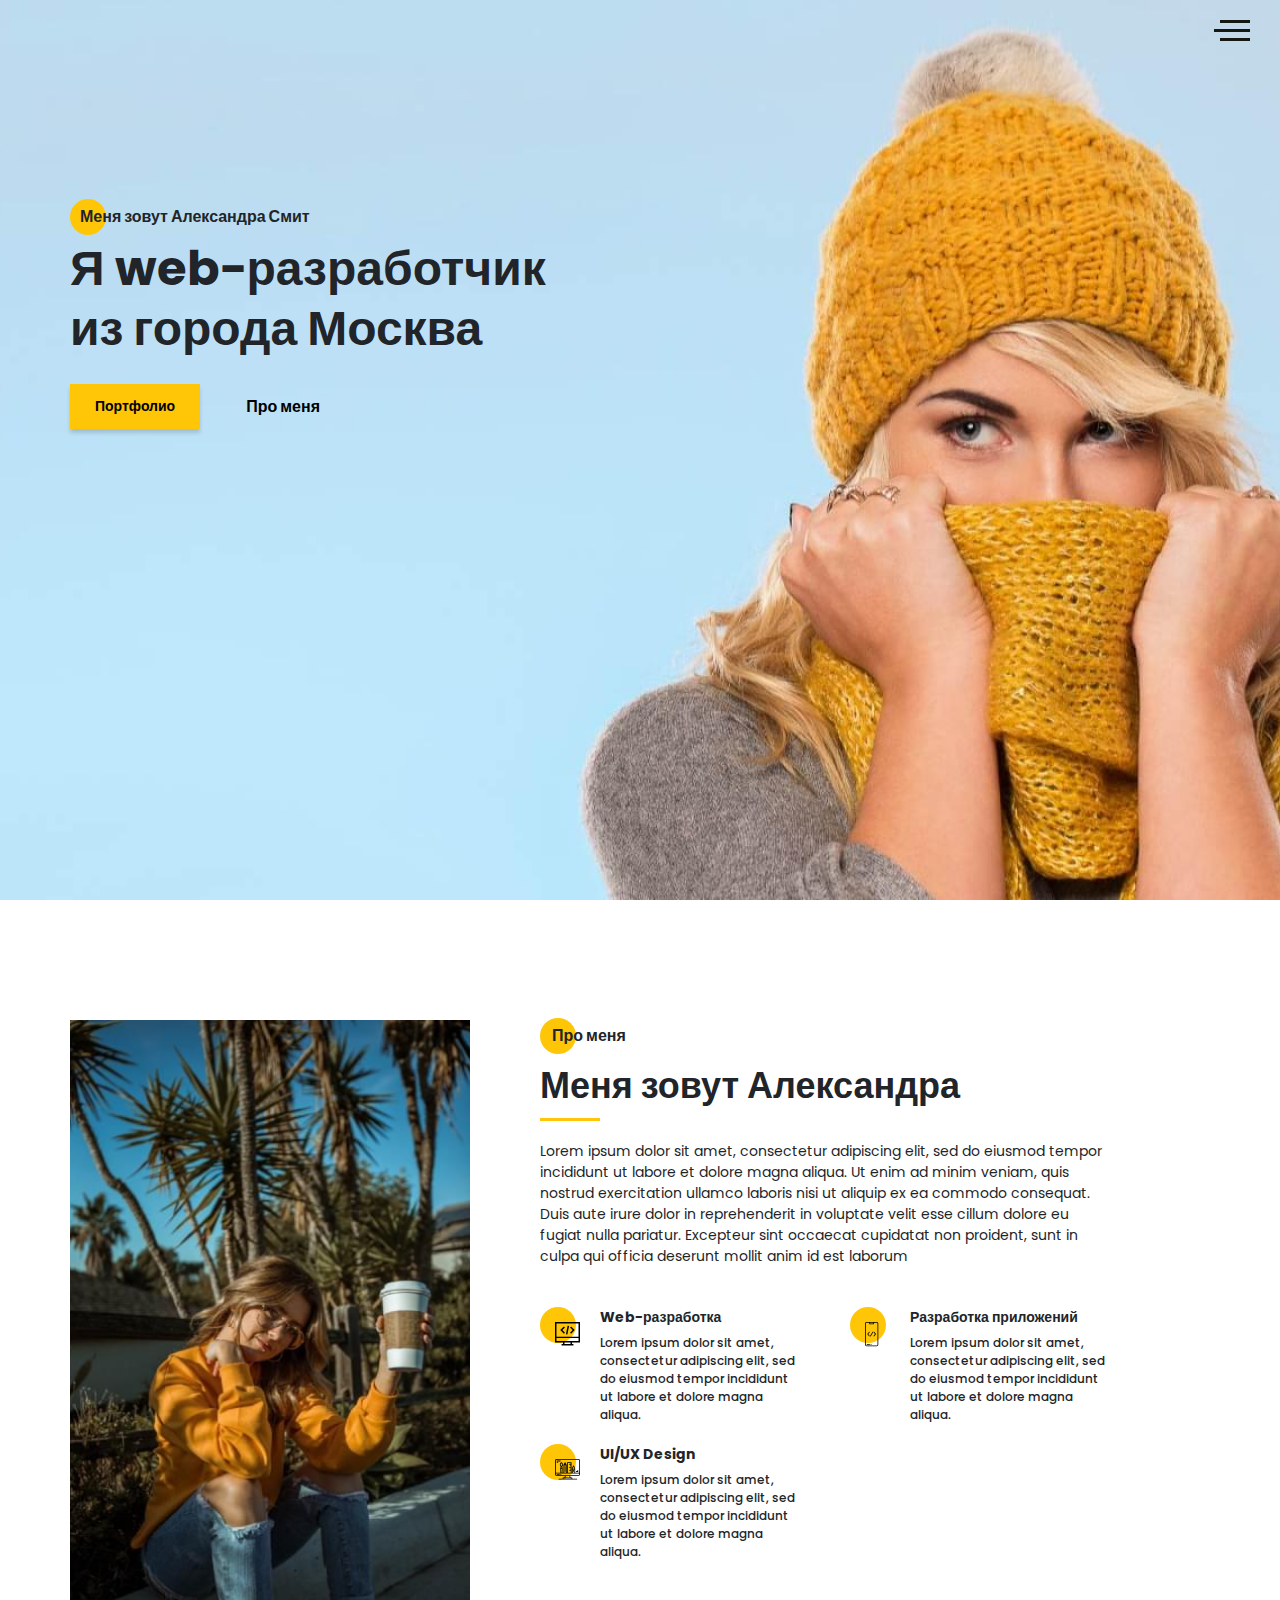
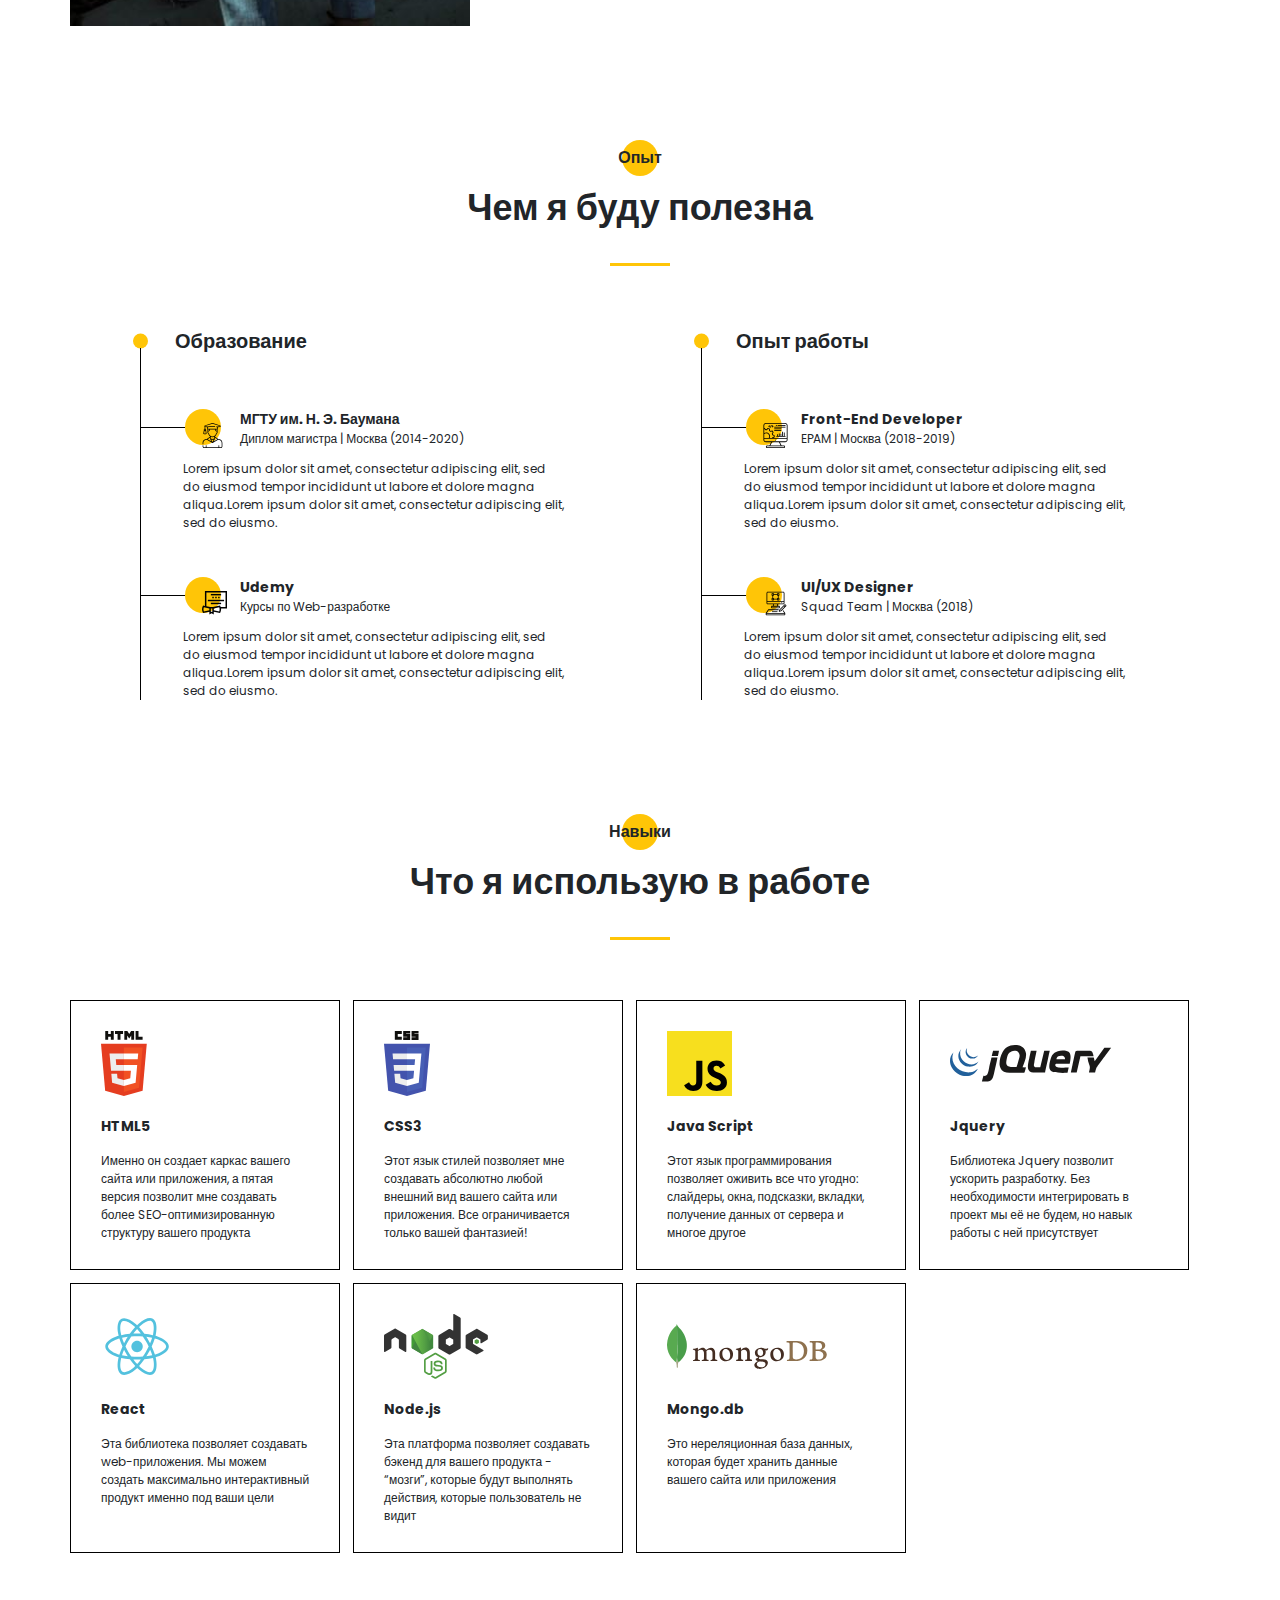
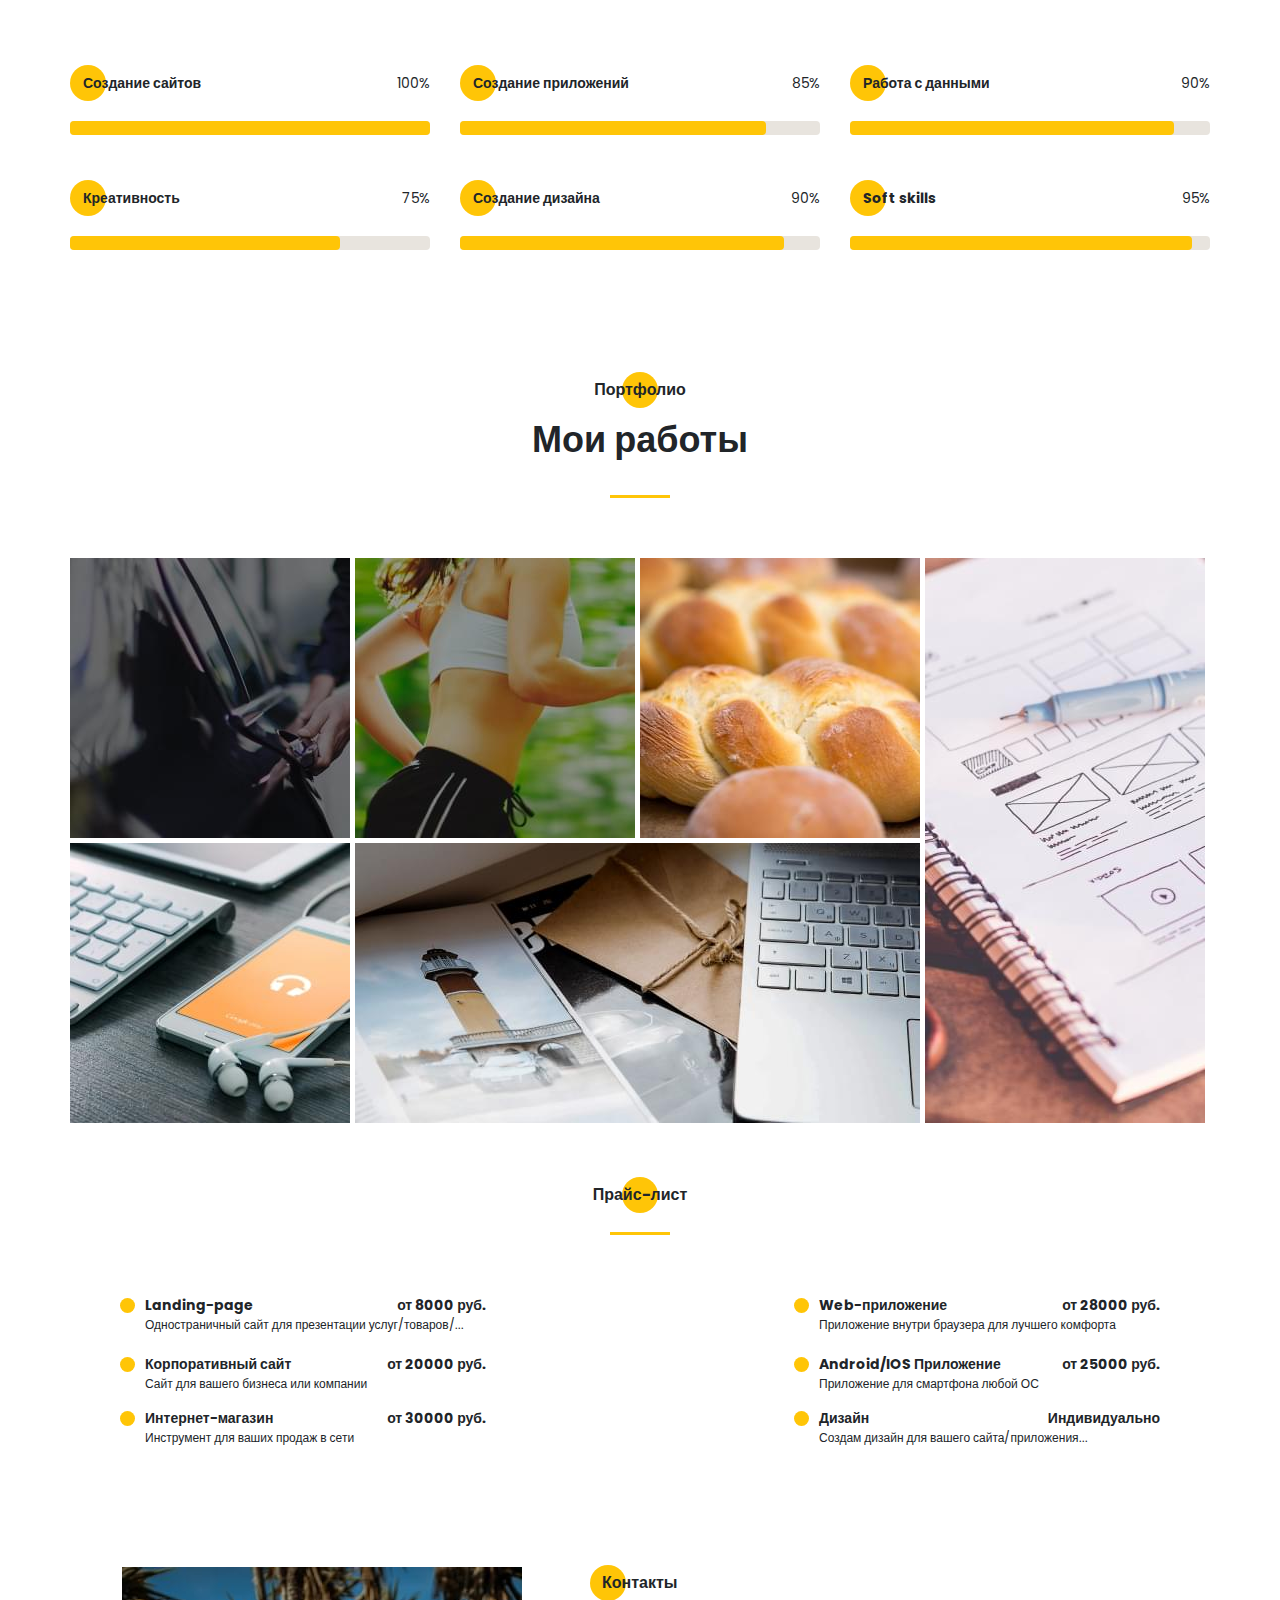
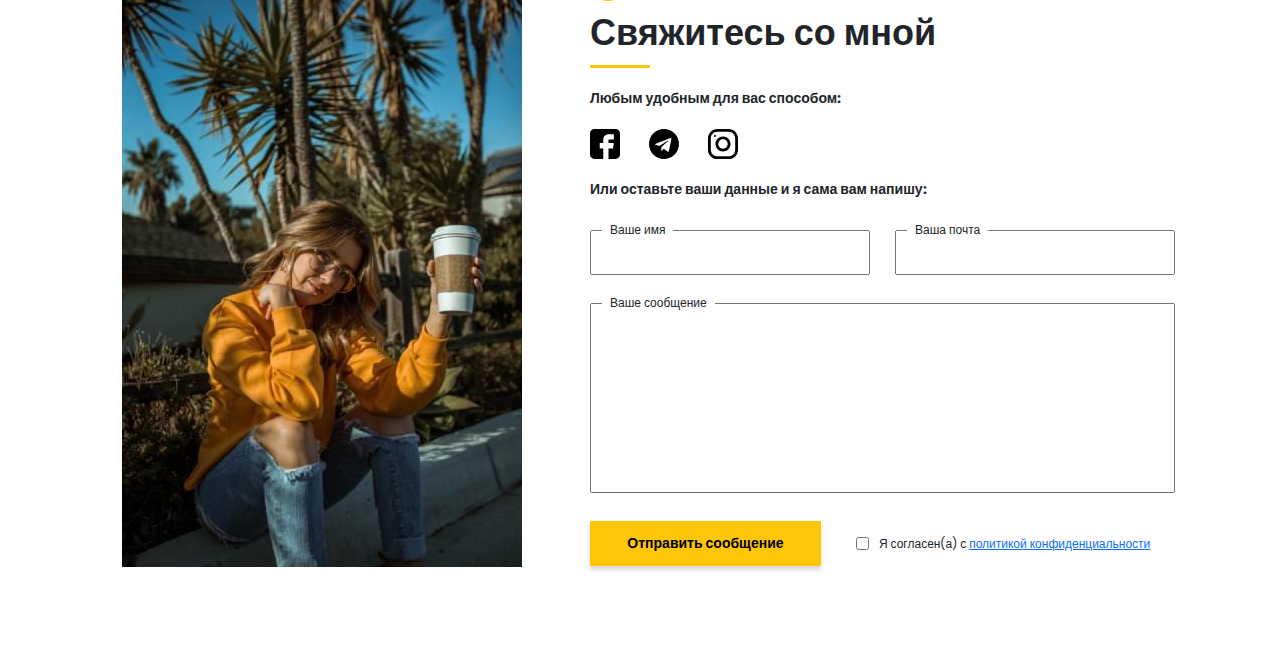
<file: index.html>
<!DOCTYPE html><html lang="ru"><head><meta charset="UTF-8"><meta http-equiv="X-UA-Compatible" content="IE=edge"><meta name="viewport" content="width=device-width,initial-scale=1"><title>Portfolio</title><meta name="title" content="Моё портфолио"><meta name="description" content="Здесь вы можете ознакомиться с моими работами и узнать лучше обо мне"><!-- Open Graph / Facebook --><meta property="og:type" content="website"><meta property="og:url" content="https://metatags.io/"><meta property="og:title" content="Моё портфолио"><meta property="og:description" content="Здесь вы можете ознакомиться с моими работами и узнать лучше обо мне"><meta property="og:image" content="img/Photo.jpg"><!-- Twitter --><meta property="twitter:card" content="summary_large_image"><meta property="twitter:url" content="https://metatags.io/"><meta property="twitter:title" content="Моё портфолио"><meta property="twitter:description" content="Здесь вы можете ознакомиться с моими работами и узнать лучше обо мне"><meta property="twitter:image" content="img/Photo.jpg"><!-- Favicon --><link rel="apple-touch-icon" sizes="57x57" href="icons/favicon/apple-icon-57x57.png"><link rel="apple-touch-icon" sizes="60x60" href="icons/favicon/apple-icon-60x60.png"><link rel="apple-touch-icon" sizes="72x72" href="icons/favicon/apple-icon-72x72.png"><link rel="apple-touch-icon" sizes="76x76" href="icons/favicon/apple-icon-76x76.png"><link rel="apple-touch-icon" sizes="114x114" href="icons/favicon/apple-icon-114x114.png"><link rel="apple-touch-icon" sizes="120x120" href="icons/favicon/apple-icon-120x120.png"><link rel="apple-touch-icon" sizes="144x144" href="icons/favicon/apple-icon-144x144.png"><link rel="apple-touch-icon" sizes="152x152" href="icons/favicon/apple-icon-152x152.png"><link rel="apple-touch-icon" sizes="180x180" href="icons/favicon/apple-icon-180x180.png"><link rel="icon" type="image/png" sizes="192x192" href="icons/favicon/android-icon-192x192.png"><link rel="icon" type="image/png" sizes="32x32" href="/favicon-32x32.png"><link rel="icon" type="image/png" sizes="96x96" href="/favicon-96x96.png"><link rel="icon" type="image/png" sizes="16x16" href="/favicon-16x16.png"><link rel="manifest" href="/manifest.json"><meta name="msapplication-TileColor" content="#ffffff"><meta name="msapplication-TileImage" content="/ms-icon-144x144.png"><meta name="theme-color" content="#ffffff"><link rel="stylesheet" href="css/style.min.css"></head><body><aside class="sidepanel"><a href="#" class="sidepanel__link"><img src="icons/social/Facebook.svg" alt="Facebook"></a><a href="#" class="sidepanel__link"><img src="icons/social/Instagram.svg" alt="Instagram"></a><a href="#" class="sidepanel__link"><img src="icons/social/Github.svg" alt="Github"></a><div class="sidepanel__divider"></div><div class="sidepanel__text"><span>Социальные сети</span></div></aside><div class="menu"><div class="menu__block"><div class="menu__close"><svg width="29" height="30" viewBox="0 0 29 30" fill="none" xmlns="http://www.w3.org/2000/svg"><path d="M17.1568 14.5231L28.4489 3.23075C29.1837 2.49623 29.1837 1.30861 28.4489 0.574085C27.7144 -0.160437 26.5267 -0.160437 25.7922 0.574085L14.4998 11.8665L3.20781 0.574085C2.47295 -0.160437 1.28567 -0.160437 0.551149 0.574085C-0.183717 1.30861 -0.183717 2.49623 0.551149 3.23075L11.8432 14.5231L0.551149 25.8155C-0.183717 26.55 -0.183717 27.7376 0.551149 28.4721C0.917206 28.8385 1.39852 29.0226 1.87948 29.0226C2.36045 29.0226 2.84141 28.8385 3.20781 28.4721L14.4998 17.1798L25.7922 28.4721C26.1586 28.8385 26.6396 29.0226 27.1205 29.0226C27.6015 29.0226 28.0825 28.8385 28.4489 28.4721C29.1837 27.7376 29.1837 26.55 28.4489 25.8155L17.1568 14.5231Z" fill="black"/></svg></div><nav><ul class="menu__list"><li class="menu__link"><a href="#">ПРО МЕНЯ</a></li><li class="menu__link"><a href="#">МОЙ ОПЫТ</a></li><li class="menu__link"><a href="#">МОИ НАВЫКИ</a></li><li class="menu__link"><a href="#">МОИ РАБОТЫ</a></li><li class="menu__link"><a href="#">ПРАЙС-ЛИСТ</a></li><li class="menu__link"><a href="#">КОНТАКТЫ</a></li></ul></nav><div class="menu__social"><a href="#"><img src="icons/social/Github.svg" alt="Github"></a><a href="#"><img src="icons/social/Instagram.svg" alt="Instagram"></a><a href="#"><img src="icons/social/Facebook.svg" alt="Facebook"></a></div></div><div class="menu__overlay"></div></div><section class="promo"><div class="hamburger"><span></span> <span class="long"></span> <span></span></div><div class="container"><div class="title title_fz16 promo__subtitle">Меня зовут Александра Смит</div><h1 class="title title_fz48 promo__title">Я web-разработчик из города Москва</h1><div class="promo__btns"><a href="#portfolio" class="promo__link btn">Портфолио</a> <a href="#about-me" class="promo__link">Про меня</a></div></div></section><section id="about-me" class="about-me"><div class="container"><div class="about-me__grid-container"><div class="about-me__img"><!-- <img srcset="img/Photo.min.jpg 300w,
                        img/Photo.jpg 400w"
                sizes="(max-width: 576px) 280px,
                      (min-width: 577px) 400px"
                       src="img/Photo.jpg" alt="Photo" /> --><picture><source media="(max-width: 576px)" srcset="img/Photo.min.jpg"><source media="(mix-width: 577px)" srcset="img/Photo.jpg"><img src="img/Photo.jpg" alt="photo"></picture></div><div class="about-me__text"><h2 class="about-me__text__title title title_fz16">Про меня</h2><div class="about-me__text__name title title_fz36">Меня зовут Александра</div><div class="divider"></div><p class="about-me__text__descr">Lorem ipsum dolor sit amet, consectetur adipiscing elit, sed do eiusmod tempor incididunt ut labore et dolore magna aliqua. Ut enim ad minim veniam, quis nostrud exercitation ullamco laboris nisi ut aliquip ex ea commodo consequat. Duis aute irure dolor in reprehenderit in voluptate velit esse cillum dolore eu fugiat nulla pariatur. Excepteur sint occaecat cupidatat non proident, sunt in culpa qui officia deserunt mollit anim id est laborum</p></div><div class="about-me__skills"><div class="skill"><div class="skill__icon"><img src="icons/about_me/web_dev.svg" alt="web_dev"></div><div class="skill__text"><div class="skill__name">Web-разработка</div><div class="skill__descr">Lorem ipsum dolor sit amet, consectetur adipiscing elit, sed do eiusmod tempor incididunt ut labore et dolore magna aliqua.</div></div></div><div class="skill"><div class="skill__icon"><img src="icons/about_me/Mobile_dev.svg" alt="Mobile_dev"></div><div class="skill__text"><div class="skill__name">Разработка приложений</div><div class="skill__descr">Lorem ipsum dolor sit amet, consectetur adipiscing elit, sed do eiusmod tempor incididunt ut labore et dolore magna aliqua.</div></div></div><div class="skill"><div class="skill__icon"><img src="icons/about_me/Design.svg" alt="Design"></div><div class="skill__text"><div class="skill__name">UI/UX Design</div><div class="skill__descr">Lorem ipsum dolor sit amet, consectetur adipiscing elit, sed do eiusmod tempor incididunt ut labore et dolore magna aliqua.</div></div></div></div></div></div></section><section class="resume"><div class="container"><h2 class="title title_fz16 title__section-title">Опыт</h2><div class="title title_fz36 title__section-subtitle">Чем я буду полезна</div><div class="divider"></div><div class="resume__wrapper"><div class="resume__column"><h3 class="title title_fz20 resume__column-title">Образование</h3><ul><li><div class="resume__item"><div class="resume__item-head"><div class="resume__item-icon"><img src="icons/experience/University.svg" alt="University"></div><h4 class="title title_fz14">МГТУ им. Н. Э. Баумана</h4><div class="resume__item-location">Диплом магистра | Москва (2014-2020)</div></div><div class="resume__item-body">Lorem ipsum dolor sit amet, consectetur adipiscing elit, sed do eiusmod tempor incididunt ut labore et dolore magna aliqua.Lorem ipsum dolor sit amet, consectetur adipiscing elit, sed do eiusmo.</div></div></li><li><div class="resume__item"><div class="resume__item-head"><div class="resume__item-icon"><img src="icons/experience/Courses.svg" alt="Courses"></div><h4 class="title title_fz14">Udemy</h4><div class="resume__item-location">Курсы по Web-разработке</div></div><div class="resume__item-body">Lorem ipsum dolor sit amet, consectetur adipiscing elit, sed do eiusmod tempor incididunt ut labore et dolore magna aliqua.Lorem ipsum dolor sit amet, consectetur adipiscing elit, sed do eiusmo.</div></div></li></ul></div><div class="resume__column"><h3 class="title title_fz20 resume__column-title">Опыт работы</h3><ul><li><div class="resume__item"><div class="resume__item-head"><div class="resume__item-icon"><img src="icons/experience/Developer.svg" alt="Developer"></div><h4 class="title title_fz14">Front-End Developer</h4><div class="resume__item-location">EPAM | Москва (2018-2019)</div></div><div class="resume__item-body">Lorem ipsum dolor sit amet, consectetur adipiscing elit, sed do eiusmod tempor incididunt ut labore et dolore magna aliqua.Lorem ipsum dolor sit amet, consectetur adipiscing elit, sed do eiusmo.</div></div></li><li><div class="resume__item"><div class="resume__item-head"><div class="resume__item-icon"><img src="icons/experience/designer.svg" alt="designer"></div><h4 class="title title_fz14">UI/UX Designer</h4><div class="resume__item-location">Squad Team | Москва (2018)</div></div><div class="resume__item-body">Lorem ipsum dolor sit amet, consectetur adipiscing elit, sed do eiusmod tempor incididunt ut labore et dolore magna aliqua.Lorem ipsum dolor sit amet, consectetur adipiscing elit, sed do eiusmo.</div></div></li></ul></div></div></div></section><section class="skills"><div class="container"><h2 class="title title_fz16 title__section-title">Навыки</h2><div class="title title_fz36 title__section-subtitle">Что я использую в работе</div><div class="divider"></div><div class="skills__body"><div class="skills__item"><div class="skills__img"><img src="icons/skills/html5.svg" alt="html5"></div><div class="title title_fz14 skills__name">HTML5</div><div class="skills__descr">Именно он создает каркас вашего сайта или приложения, а пятая версия позволит мне создавать более SEO-оптимизированную структуру вашего продукта</div></div><div class="skills__item"><div class="skills__img"><img src="icons/skills/css3.svg" alt="css3"></div><div class="title title_fz14 skills__name">CSS3</div><div class="skills__descr">Этот язык стилей позволяет мне создавать абсолютно любой внешний вид вашего сайта или приложения. Все ограничивается только вашей фантазией!</div></div><div class="skills__item"><div class="skills__img"><img src="icons/skills/JS.svg" alt="JS"></div><div class="title title_fz14 skills__name">Java Script</div><div class="skills__descr">Этот язык программирования позволяет оживить все что угодно: слайдеры, окна, подсказки, вкладки, получение данных от сервера и многое другое</div></div><div class="skills__item"><div class="skills__img"><img src="icons/skills/Jquery.svg" alt="Jquery"></div><div class="title title_fz14 skills__name">Jquery</div><div class="skills__descr">Библиотека Jquery позволит ускорить разработку. Без необходимости интегрировать в проект мы её не будем, но навык работы с ней присутствует</div></div><div class="skills__item"><div class="skills__img"><img src="icons/skills/React.svg" alt="React"></div><div class="title title_fz14 skills__name">React</div><div class="skills__descr">Эта библиотека позволяет создавать web-приложения. Мы можем создать максимально интерактивный продукт именно под ваши цели</div></div><div class="skills__item"><div class="skills__img"><img src="icons/skills/Node.js.svg" alt="NodeJS"></div><div class="title title_fz14 skills__name">Node.js</div><div class="skills__descr">Эта платформа позволяет создавать бэкенд для вашего продукта - “мозги”, которые будут выполнять действия, которые пользователь не видит</div></div><div class="skills__item"><div class="skills__img"><img src="icons/skills/Mongo.db.svg" alt="MongoDB"></div><div class="title title_fz14 skills__name">Mongo.db</div><div class="skills__descr">Это нереляционная база данных, которая будет хранить данные вашего сайта или приложения</div></div></div><div class="skills__scales"><div class="skills__scales-wrapper"><div class="skills__scales-item"><div class="skills__scales-head"><div class="title title_fz14 skills__scales-name">Создание сайтов</div><div class="skills__scales-number">100%</div></div><div class="skills__scales-empty"><span></span></div></div><div class="skills__scales-item"><div class="skills__scales-head"><div class="title title_fz14 skills__scales-name">Создание приложений</div><div class="skills__scales-number">85%</div></div><div class="skills__scales-empty"><span></span></div></div><div class="skills__scales-item"><div class="skills__scales-head"><div class="title title_fz14 skills__scales-name">Работа с данными</div><div class="skills__scales-number">90%</div></div><div class="skills__scales-empty"><span></span></div></div><div class="skills__scales-item"><div class="skills__scales-head"><div class="title title_fz14 skills__scales-name">Креативность</div><div class="skills__scales-number">75%</div></div><div class="skills__scales-empty"><span></span></div></div><div class="skills__scales-item"><div class="skills__scales-head"><div class="title title_fz14 skills__scales-name">Создание дизайна</div><div class="skills__scales-number">90%</div></div><div class="skills__scales-empty"><span></span></div></div><div class="skills__scales-item"><div class="skills__scales-head"><div class="title title_fz14 skills__scales-name">Soft skills</div><div class="skills__scales-number">95%</div></div><div class="skills__scales-empty"><span></span></div></div></div></div></div></section><section id="portfolio" class="portfolio"><div class="container"><h2 class="title title_fz16 title__section-title">Портфолио</h2><div class="title title_fz36 title__section-subtitle">Мои работы</div><div class="divider"></div><div class="portfolio__wrapper"><a href="/uber" class="portfolio__item"><img src="img/works/uber.jpg" alt="uber"> </a><a href="/pulse" class="portfolio__item"><img src="img/works/pulse.jpg" alt="pulse"> </a><a href="#" class="portfolio__item"><img src="img/works/bread.jpg" alt="bread"> </a><a href="#" class="portfolio__item vertical"><img src="img/works/plans.jpg" alt="plans"> </a><a href="#" class="portfolio__item"><img src="img/works/ipad.jpg" alt="ipad"> </a><a href="#" class="portfolio__item horizonal"><img src="img/works/mac.jpg" alt="mac"></a></div></div></section><section class="pricelist"><div class="container"><h2 class="title title_fz16 title__section-title">Прайс-лист</h2><div class="divider"></div><div class="pricelist__wrapper"><div class="pricelist__item"><div class="pricelist__head"><div class="pricelist__name">Landing-page</div><div class="pricelist__price">от 8000 руб.</div></div><div class="pricelist__descr">Одностраничный сайт для презентации услуг/товаров/...</div></div><div class="pricelist__item"><div class="pricelist__head"><div class="pricelist__name">Web-приложение</div><div class="pricelist__price">от 28000 руб.</div></div><div class="pricelist__descr">Приложение внутри браузера для лучшего комфорта</div></div><div class="pricelist__item"><div class="pricelist__head"><div class="pricelist__name">Корпоративный сайт</div><div class="pricelist__price">от 20000 руб.</div></div><div class="pricelist__descr">Сайт для вашего бизнеса или компании</div></div><div class="pricelist__item"><div class="pricelist__head"><div class="pricelist__name">Android/IOS Приложение</div><div class="pricelist__price">от 25000 руб.</div></div><div class="pricelist__descr">Приложение для смартфона любой ОС</div></div><div class="pricelist__item"><div class="pricelist__head"><div class="pricelist__name">Интернет-магазин</div><div class="pricelist__price">от 30000 руб.</div></div><div class="pricelist__descr">Инструмент для ваших продаж в сети</div></div><div class="pricelist__item"><div class="pricelist__head"><div class="pricelist__name">Дизайн</div><div class="pricelist__price">Индивидуально</div></div><div class="pricelist__descr">Создам дизайн для вашего сайта/приложения...</div></div></div></div></section><section class="contacts"><div class="container"><div class="contacts__wrapper"><div class="contacts__img"><img src="img/Photo.jpg" alt="Photo"></div><div class="contacts__content"><h2 class="title title_fz16 contacts__title">Контакты</h2><div class="title title_fz36 contacts__subtitle">Свяжитесь со мной</div><div class="divider"></div><div class="title title_fz14 contacts__text">Любым удобным для вас способом:</div><div class="contacts__social"><a href="#" class="contacts__link"><img src="icons/social/Facebook.svg" alt="Facebook"> </a><a href="#" class="contacts__link"><img src="icons/social/Telegram.svg" alt="Telegram"> </a><a href="#" class="contacts__link"><img src="icons/social/Instagram.svg" alt="Instagram"></a></div><div class="title title_fz14 contacts__text">Или оставьте ваши данные и я сама вам напишу:</div><form class="contacts__form" action="#"><div class="contacts__input"><input required name="name" id="name" type="text"> <label for="name">Ваше имя</label></div><div class="contacts__input"><input required name="email" id="email" type="email"> <label for="email">Ваша почта</label></div><div class="contacts__textarea"><textarea name="text" id="text"></textarea> <label for="text">Ваше сообщение</label></div><div class="contacts__triggers"><button class="contacts__btn btn">Отправить сообщение</button><div class="contacts__policy"><input required type="checkbox"> <span>Я согласен(а) с <a href="/policy.html">политикой конфиденциальности</a></span></div></div></form></div></div></div></section><script src="js/script.js"></script></body></html>
</file>
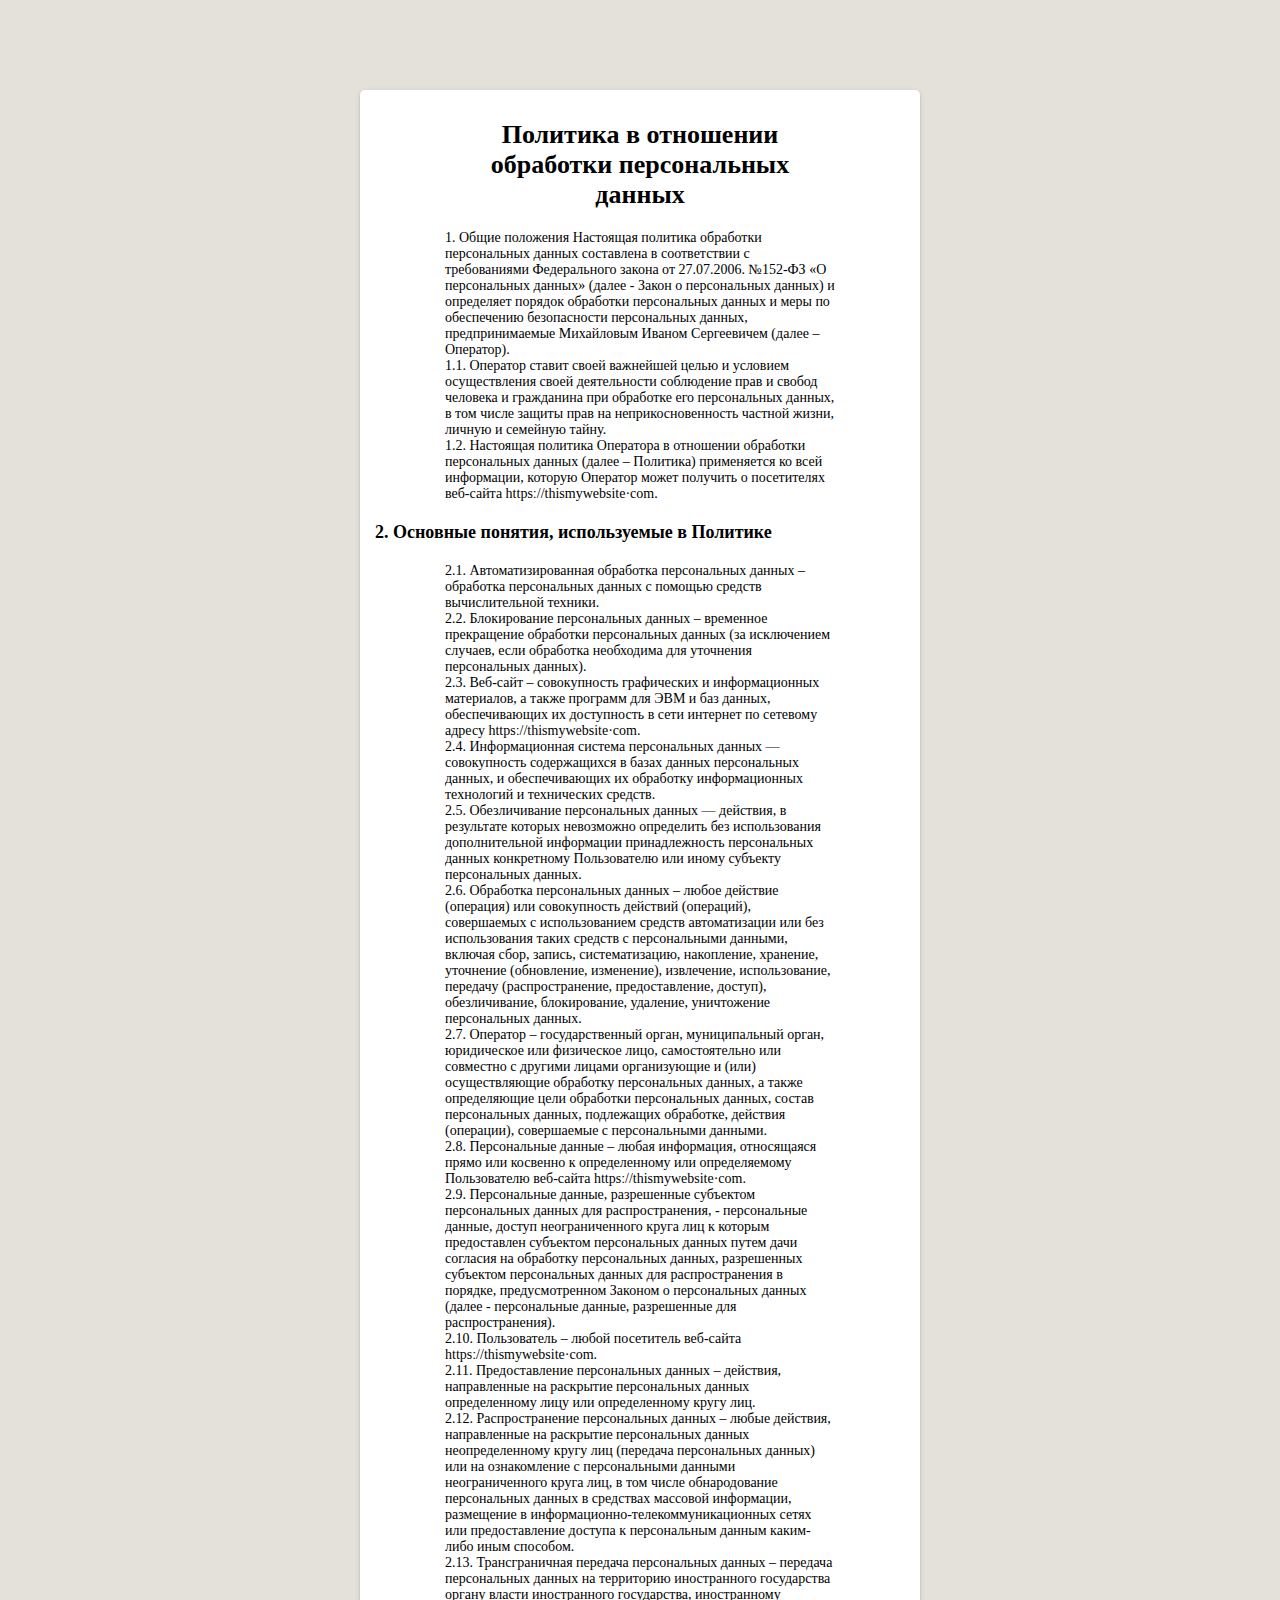
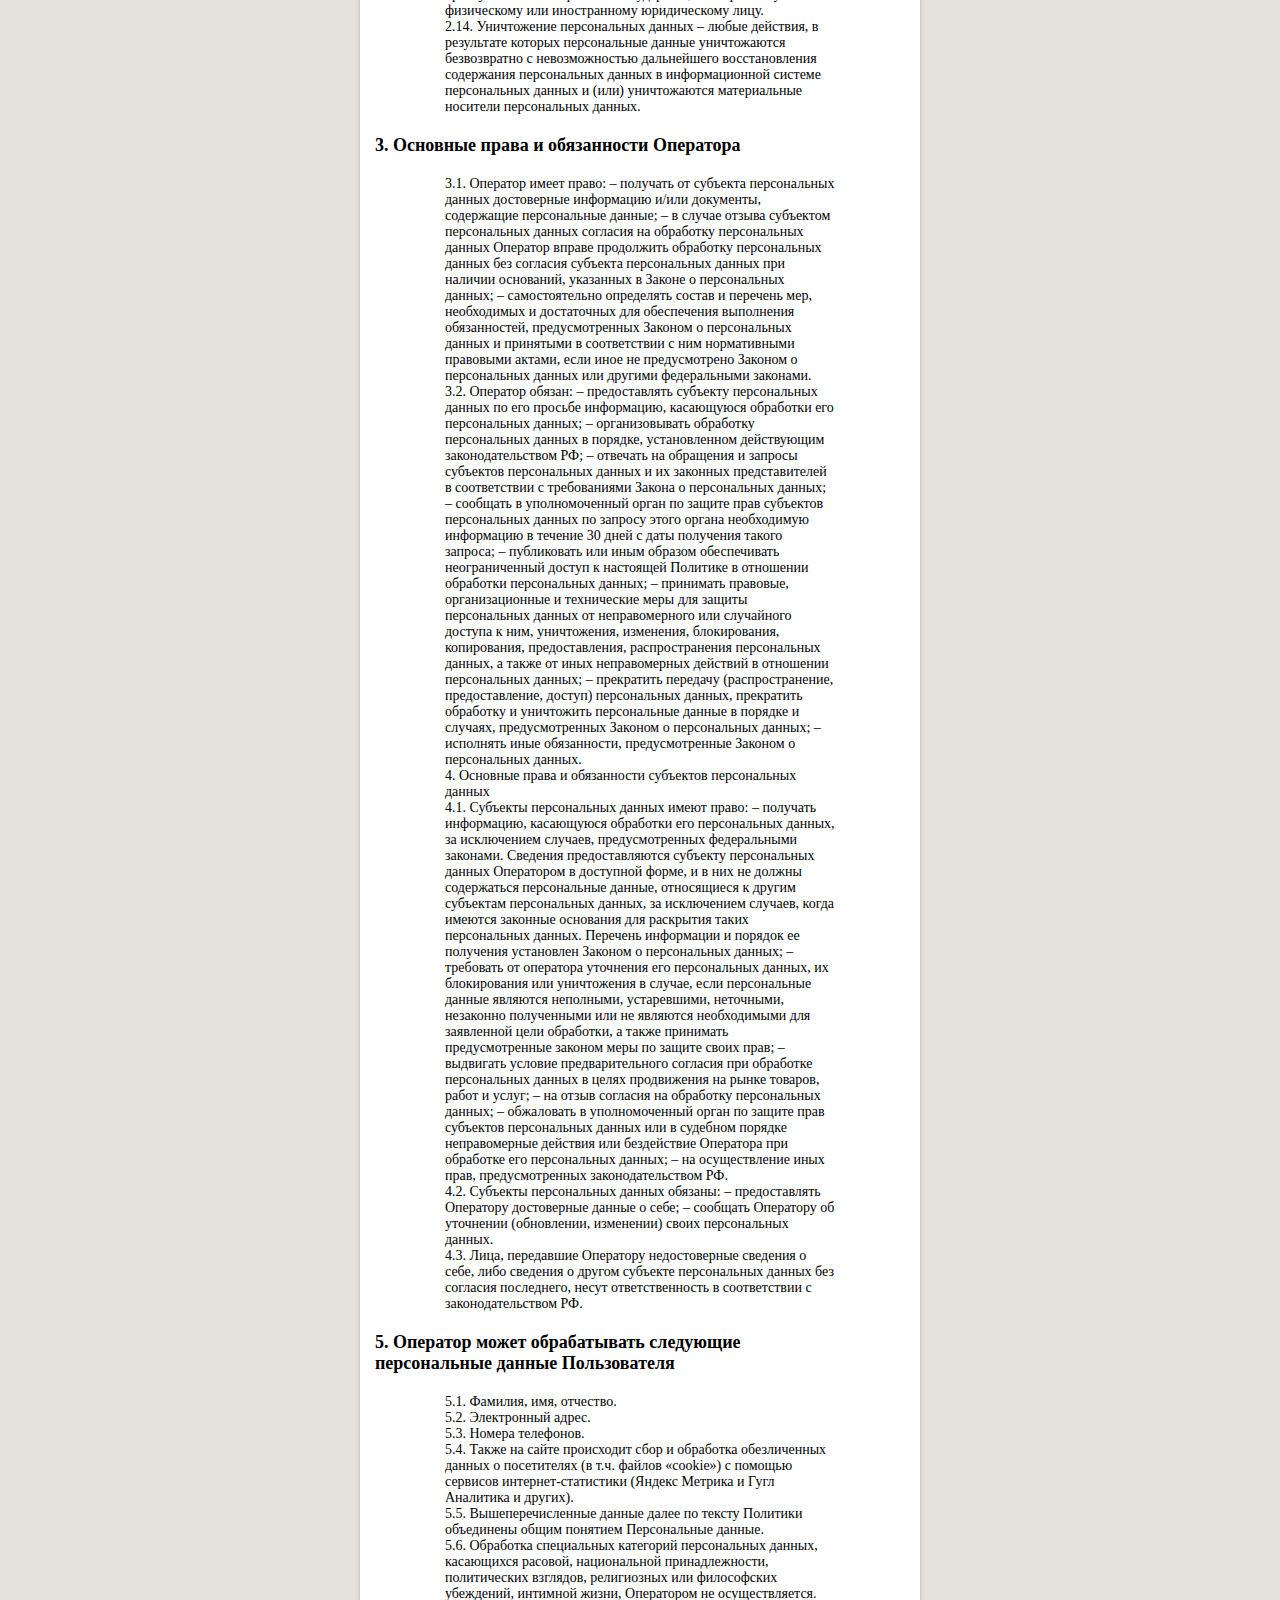
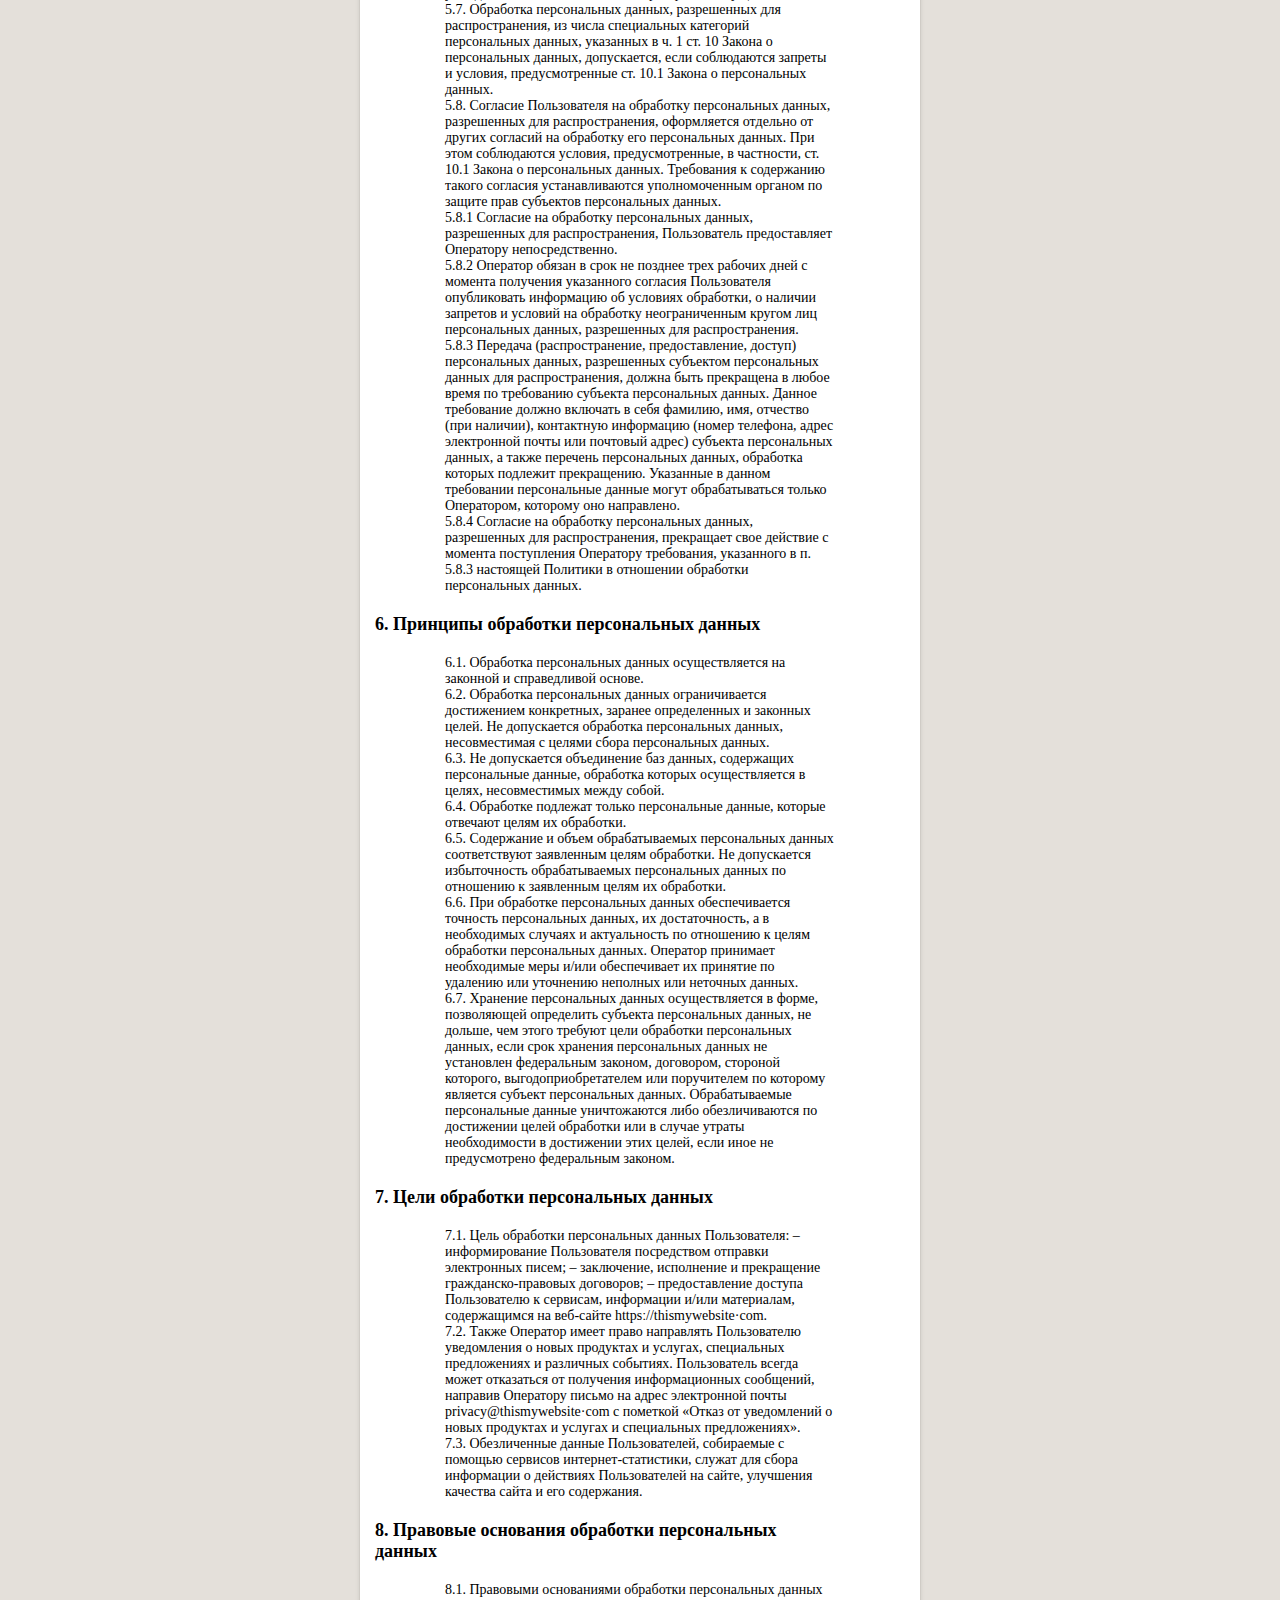
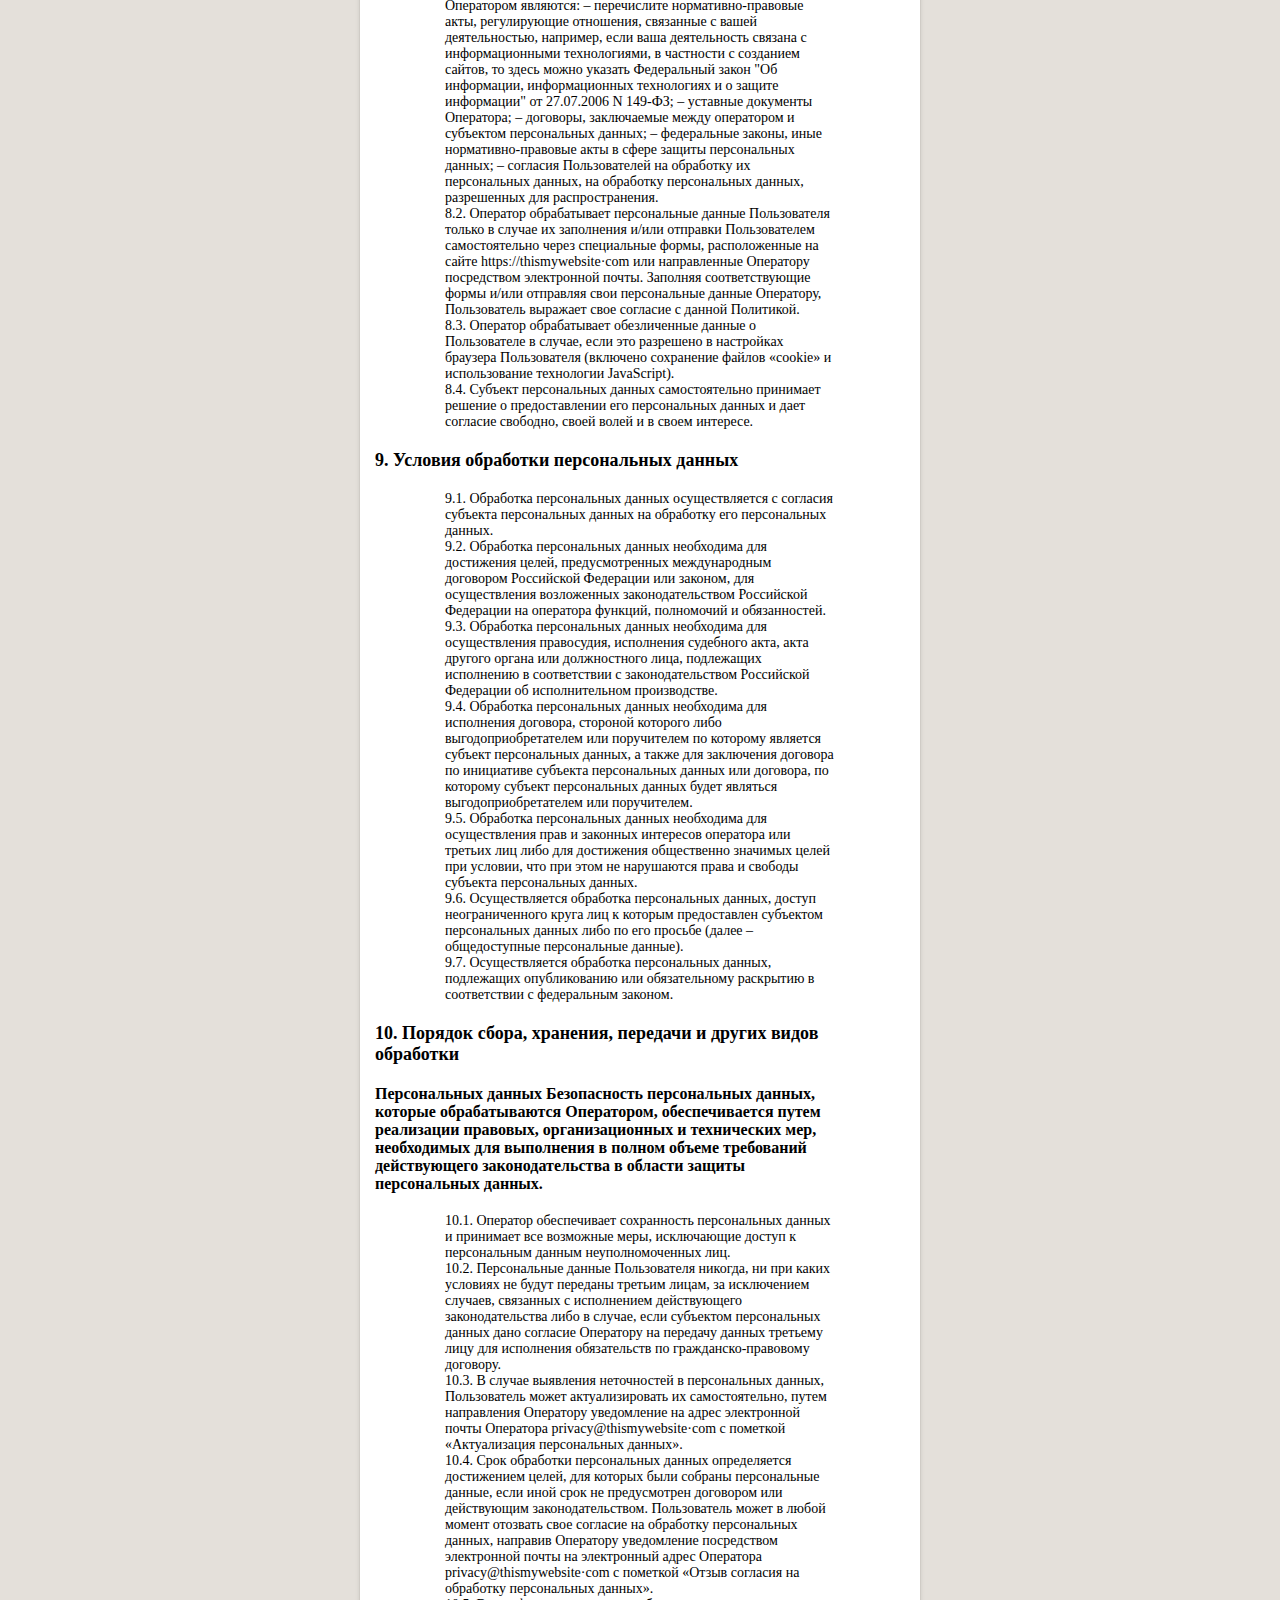
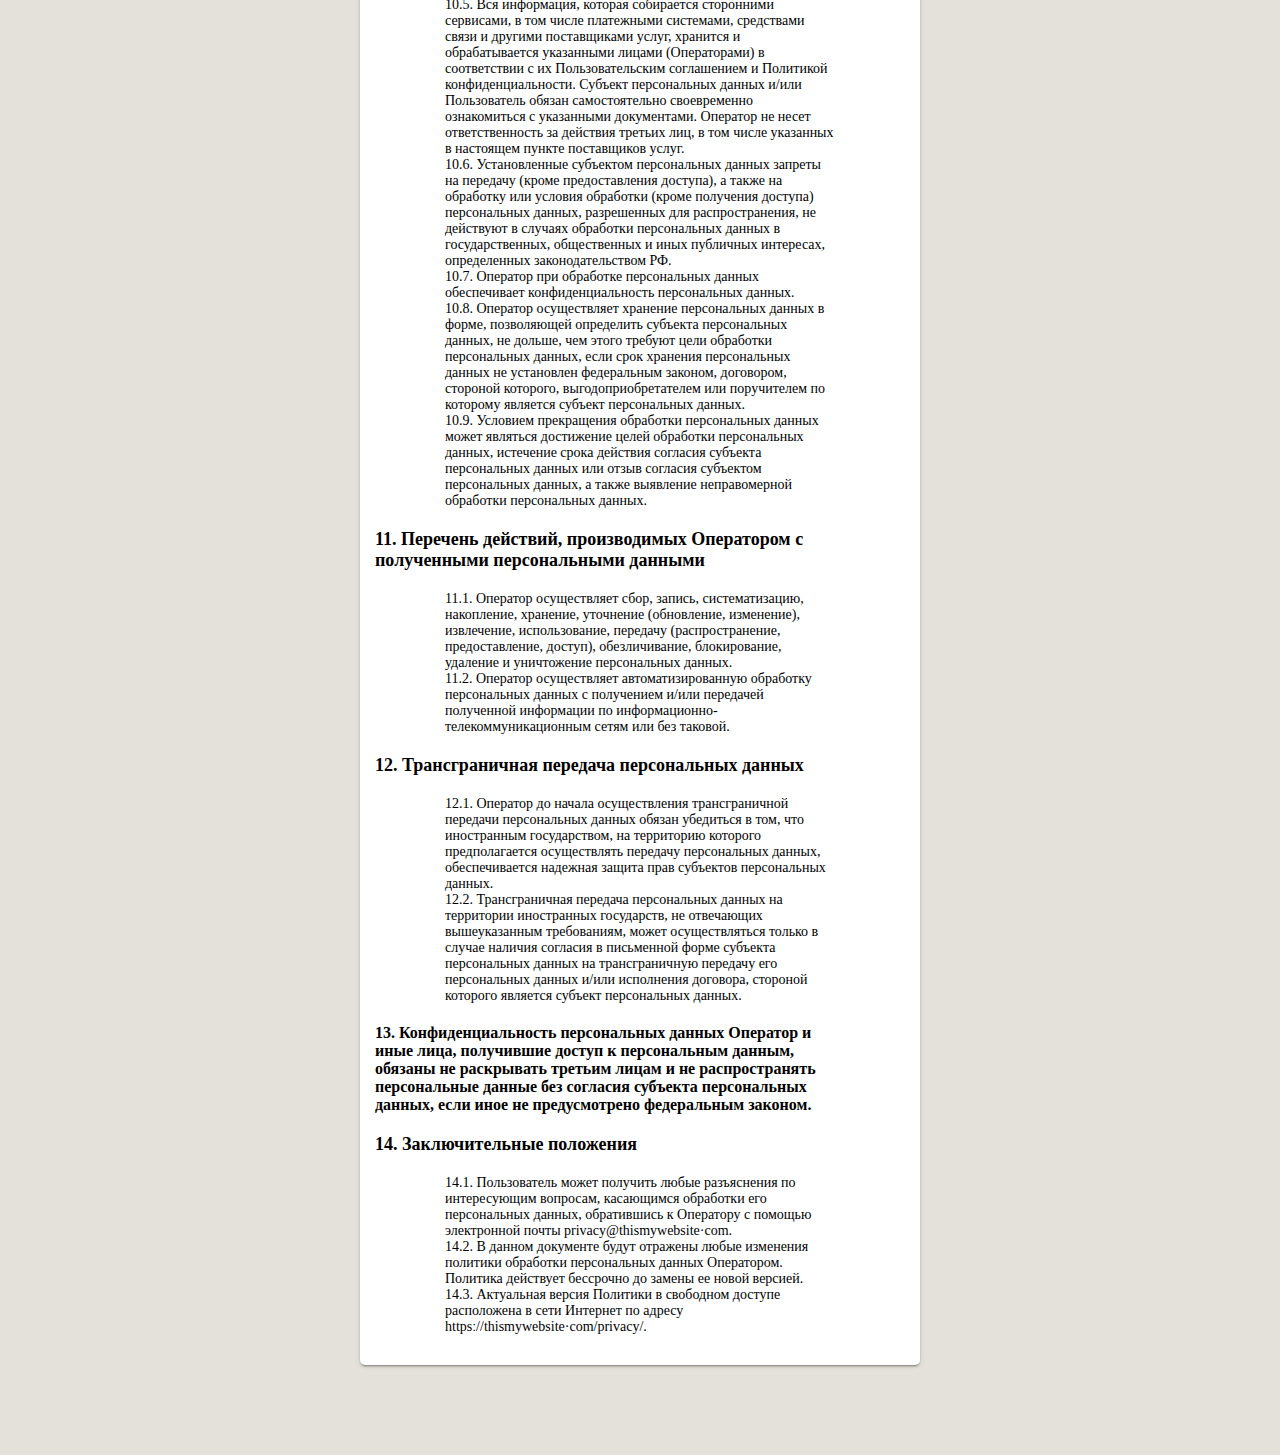
<file: policy.html>
<!DOCTYPE html><html lang="en"><head><meta charset="UTF-8"><meta http-equiv="X-UA-Compatible" content="IE=edge"><meta name="viewport" content="width=device-width,initial-scale=1"><title>Policy</title></head><style>* {
      margin: 20px 80px 20px 80px;
      font-size: 14px;
    }
    h2 {
      text-align: center;
      font-size: 26px;
    }
    h3 {
      margin-left: 10px;
      font-size: 18px;
    }
    h4 {
      margin-left: 10px;
      font-size: 16px;
    }
    h5 {
      margin-left: 10px;
      font-size: 16px;
    }
    body {
      background-color: rgb(228, 224, 218);
    }
    .wrapper {
      padding: 10px 5px;
      background-color: #fff;
      border-radius: 5px 5px 5px 5px;
      box-shadow: 0 2px 2px 0 rgb(0 0 0 / 14%), 0 1px 5px 0 rgb(0 0 0 / 12%), 0 3px 1px -2px rgb(0 0 0 / 20%);
    }</style><body style="padding: 30px 120px 30px 120px"><div class="wrapper"><h2>Политика в отношении обработки персональных данных</h2><p>1. Общие положения Настоящая политика обработки персональных данных составлена в соответствии с требованиями Федерального закона от 27.07.2006. №152-ФЗ «О персональных данных» (далее - Закон о персональных данных) и определяет порядок обработки персональных данных и меры по обеспечению безопасности персональных данных, предпринимаемые Михайловым Иваном Сергеевичем (далее – Оператор).<br>1.1. Оператор ставит своей важнейшей целью и условием осуществления своей деятельности соблюдение прав и свобод человека и гражданина при обработке его персональных данных, в том числе защиты прав на неприкосновенность частной жизни, личную и семейную тайну.<br>1.2. Настоящая политика Оператора в отношении обработки персональных данных (далее – Политика) применяется ко всей информации, которую Оператор может получить о посетителях веб-сайта httpsː//thismywebsite·com.</p><h3>2. Основные понятия, используемые в Политике</h3><p>2.1. Автоматизированная обработка персональных данных – обработка персональных данных с помощью средств вычислительной техники.<br>2.2. Блокирование персональных данных – временное прекращение обработки персональных данных (за исключением случаев, если обработка необходима для уточнения персональных данных).<br>2.3. Веб-сайт – совокупность графических и информационных материалов, а также программ для ЭВМ и баз данных, обеспечивающих их доступность в сети интернет по сетевому адресу httpsː//thismywebsite·com.<br>2.4. Информационная система персональных данных — совокупность содержащихся в базах данных персональных данных, и обеспечивающих их обработку информационных технологий и технических средств.<br>2.5. Обезличивание персональных данных — действия, в результате которых невозможно определить без использования дополнительной информации принадлежность персональных данных конкретному Пользователю или иному субъекту персональных данных.<br>2.6. Обработка персональных данных – любое действие (операция) или совокупность действий (операций), совершаемых с использованием средств автоматизации или без использования таких средств с персональными данными, включая сбор, запись, систематизацию, накопление, хранение, уточнение (обновление, изменение), извлечение, использование, передачу (распространение, предоставление, доступ), обезличивание, блокирование, удаление, уничтожение персональных данных.<br>2.7. Оператор – государственный орган, муниципальный орган, юридическое или физическое лицо, самостоятельно или совместно с другими лицами организующие и (или) осуществляющие обработку персональных данных, а также определяющие цели обработки персональных данных, состав персональных данных, подлежащих обработке, действия (операции), совершаемые с персональными данными.<br>2.8. Персональные данные – любая информация, относящаяся прямо или косвенно к определенному или определяемому Пользователю веб-сайта httpsː//thismywebsite·com.<br>2.9. Персональные данные, разрешенные субъектом персональных данных для распространения, - персональные данные, доступ неограниченного круга лиц к которым предоставлен субъектом персональных данных путем дачи согласия на обработку персональных данных, разрешенных субъектом персональных данных для распространения в порядке, предусмотренном Законом о персональных данных (далее - персональные данные, разрешенные для распространения).<br>2.10. Пользователь – любой посетитель веб-сайта httpsː//thismywebsite·com.<br>2.11. Предоставление персональных данных – действия, направленные на раскрытие персональных данных определенному лицу или определенному кругу лиц.<br>2.12. Распространение персональных данных – любые действия, направленные на раскрытие персональных данных неопределенному кругу лиц (передача персональных данных) или на ознакомление с персональными данными неограниченного круга лиц, в том числе обнародование персональных данных в средствах массовой информации, размещение в информационно-телекоммуникационных сетях или предоставление доступа к персональным данным каким-либо иным способом.<br>2.13. Трансграничная передача персональных данных – передача персональных данных на территорию иностранного государства органу власти иностранного государства, иностранному физическому или иностранному юридическому лицу.<br>2.14. Уничтожение персональных данных – любые действия, в результате которых персональные данные уничтожаются безвозвратно с невозможностью дальнейшего восстановления содержания персональных данных в информационной системе персональных данных и (или) уничтожаются материальные носители персональных данных.<br></p><h3>3. Основные права и обязанности Оператора</h3><p>3.1. Оператор имеет право: – получать от субъекта персональных данных достоверные информацию и/или документы, содержащие персональные данные; – в случае отзыва субъектом персональных данных согласия на обработку персональных данных Оператор вправе продолжить обработку персональных данных без согласия субъекта персональных данных при наличии оснований, указанных в Законе о персональных данных; – самостоятельно определять состав и перечень мер, необходимых и достаточных для обеспечения выполнения обязанностей, предусмотренных Законом о персональных данных и принятыми в соответствии с ним нормативными правовыми актами, если иное не предусмотрено Законом о персональных данных или другими федеральными законами.<br>3.2. Оператор обязан: – предоставлять субъекту персональных данных по его просьбе информацию, касающуюся обработки его персональных данных; – организовывать обработку персональных данных в порядке, установленном действующим законодательством РФ; – отвечать на обращения и запросы субъектов персональных данных и их законных представителей в соответствии с требованиями Закона о персональных данных; – сообщать в уполномоченный орган по защите прав субъектов персональных данных по запросу этого органа необходимую информацию в течение 30 дней с даты получения такого запроса; – публиковать или иным образом обеспечивать неограниченный доступ к настоящей Политике в отношении обработки персональных данных; – принимать правовые, организационные и технические меры для защиты персональных данных от неправомерного или случайного доступа к ним, уничтожения, изменения, блокирования, копирования, предоставления, распространения персональных данных, а также от иных неправомерных действий в отношении персональных данных; – прекратить передачу (распространение, предоставление, доступ) персональных данных, прекратить обработку и уничтожить персональные данные в порядке и случаях, предусмотренных Законом о персональных данных; – исполнять иные обязанности, предусмотренные Законом о персональных данных.<br>4. Основные права и обязанности субъектов персональных данных<br>4.1. Субъекты персональных данных имеют право: – получать информацию, касающуюся обработки его персональных данных, за исключением случаев, предусмотренных федеральными законами. Сведения предоставляются субъекту персональных данных Оператором в доступной форме, и в них не должны содержаться персональные данные, относящиеся к другим субъектам персональных данных, за исключением случаев, когда имеются законные основания для раскрытия таких персональных данных. Перечень информации и порядок ее получения установлен Законом о персональных данных; – требовать от оператора уточнения его персональных данных, их блокирования или уничтожения в случае, если персональные данные являются неполными, устаревшими, неточными, незаконно полученными или не являются необходимыми для заявленной цели обработки, а также принимать предусмотренные законом меры по защите своих прав; – выдвигать условие предварительного согласия при обработке персональных данных в целях продвижения на рынке товаров, работ и услуг; – на отзыв согласия на обработку персональных данных; – обжаловать в уполномоченный орган по защите прав субъектов персональных данных или в судебном порядке неправомерные действия или бездействие Оператора при обработке его персональных данных; – на осуществление иных прав, предусмотренных законодательством РФ.<br>4.2. Субъекты персональных данных обязаны: – предоставлять Оператору достоверные данные о себе; – сообщать Оператору об уточнении (обновлении, изменении) своих персональных данных.<br>4.3. Лица, передавшие Оператору недостоверные сведения о себе, либо сведения о другом субъекте персональных данных без согласия последнего, несут ответственность в соответствии с законодательством РФ.<br></p><h3>5. Оператор может обрабатывать следующие персональные данные Пользователя</h3><p>5.1. Фамилия, имя, отчество.<br>5.2. Электронный адрес.<br>5.3. Номера телефонов.<br>5.4. Также на сайте происходит сбор и обработка обезличенных данных о посетителях (в т.ч. файлов «cookie») с помощью сервисов интернет-статистики (Яндекс Метрика и Гугл Аналитика и других).<br>5.5. Вышеперечисленные данные далее по тексту Политики объединены общим понятием Персональные данные.<br>5.6. Обработка специальных категорий персональных данных, касающихся расовой, национальной принадлежности, политических взглядов, религиозных или философских убеждений, интимной жизни, Оператором не осуществляется.<br>5.7. Обработка персональных данных, разрешенных для распространения, из числа специальных категорий персональных данных, указанных в ч. 1 ст. 10 Закона о персональных данных, допускается, если соблюдаются запреты и условия, предусмотренные ст. 10.1 Закона о персональных данных.<br>5.8. Согласие Пользователя на обработку персональных данных, разрешенных для распространения, оформляется отдельно от других согласий на обработку его персональных данных. При этом соблюдаются условия, предусмотренные, в частности, ст. 10.1 Закона о персональных данных. Требования к содержанию такого согласия устанавливаются уполномоченным органом по защите прав субъектов персональных данных.<br>5.8.1 Согласие на обработку персональных данных, разрешенных для распространения, Пользователь предоставляет Оператору непосредственно.<br>5.8.2 Оператор обязан в срок не позднее трех рабочих дней с момента получения указанного согласия Пользователя опубликовать информацию об условиях обработки, о наличии запретов и условий на обработку неограниченным кругом лиц персональных данных, разрешенных для распространения.<br>5.8.3 Передача (распространение, предоставление, доступ) персональных данных, разрешенных субъектом персональных данных для распространения, должна быть прекращена в любое время по требованию субъекта персональных данных. Данное требование должно включать в себя фамилию, имя, отчество (при наличии), контактную информацию (номер телефона, адрес электронной почты или почтовый адрес) субъекта персональных данных, а также перечень персональных данных, обработка которых подлежит прекращению. Указанные в данном требовании персональные данные могут обрабатываться только Оператором, которому оно направлено.<br>5.8.4 Согласие на обработку персональных данных, разрешенных для распространения, прекращает свое действие с момента поступления Оператору требования, указанного в п.<br>5.8.3 настоящей Политики в отношении обработки персональных данных.<br></p><h3>6. Принципы обработки персональных данных</h3><p>6.1. Обработка персональных данных осуществляется на законной и справедливой основе.<br>6.2. Обработка персональных данных ограничивается достижением конкретных, заранее определенных и законных целей. Не допускается обработка персональных данных, несовместимая с целями сбора персональных данных.<br>6.3. Не допускается объединение баз данных, содержащих персональные данные, обработка которых осуществляется в целях, несовместимых между собой.<br>6.4. Обработке подлежат только персональные данные, которые отвечают целям их обработки.<br>6.5. Содержание и объем обрабатываемых персональных данных соответствуют заявленным целям обработки. Не допускается избыточность обрабатываемых персональных данных по отношению к заявленным целям их обработки.<br>6.6. При обработке персональных данных обеспечивается точность персональных данных, их достаточность, а в необходимых случаях и актуальность по отношению к целям обработки персональных данных. Оператор принимает необходимые меры и/или обеспечивает их принятие по удалению или уточнению неполных или неточных данных.<br>6.7. Хранение персональных данных осуществляется в форме, позволяющей определить субъекта персональных данных, не дольше, чем этого требуют цели обработки персональных данных, если срок хранения персональных данных не установлен федеральным законом, договором, стороной которого, выгодоприобретателем или поручителем по которому является субъект персональных данных. Обрабатываемые персональные данные уничтожаются либо обезличиваются по достижении целей обработки или в случае утраты необходимости в достижении этих целей, если иное не предусмотрено федеральным законом.<br></p><h3>7. Цели обработки персональных данных</h3><p>7.1. Цель обработки персональных данных Пользователя: – информирование Пользователя посредством отправки электронных писем; – заключение, исполнение и прекращение гражданско-правовых договоров; – предоставление доступа Пользователю к сервисам, информации и/или материалам, содержащимся на веб-сайте httpsː//thismywebsite·com.<br>7.2. Также Оператор имеет право направлять Пользователю уведомления о новых продуктах и услугах, специальных предложениях и различных событиях. Пользователь всегда может отказаться от получения информационных сообщений, направив Оператору письмо на адрес электронной почты privacy@thismywebsite·com с пометкой «Отказ от уведомлений о новых продуктах и услугах и специальных предложениях».<br>7.3. Обезличенные данные Пользователей, собираемые с помощью сервисов интернет-статистики, служат для сбора информации о действиях Пользователей на сайте, улучшения качества сайта и его содержания.<br></p><h3>8. Правовые основания обработки персональных данных</h3><p>8.1. Правовыми основаниями обработки персональных данных Оператором являются: – перечислите нормативно-правовые акты, регулирующие отношения, связанные с вашей деятельностью, например, если ваша деятельность связана с информационными технологиями, в частности с созданием сайтов, то здесь можно указать Федеральный закон "Об информации, информационных технологиях и о защите информации" от 27.07.2006 N 149-ФЗ; – уставные документы Оператора; – договоры, заключаемые между оператором и субъектом персональных данных; – федеральные законы, иные нормативно-правовые акты в сфере защиты персональных данных; – согласия Пользователей на обработку их персональных данных, на обработку персональных данных, разрешенных для распространения.<br>8.2. Оператор обрабатывает персональные данные Пользователя только в случае их заполнения и/или отправки Пользователем самостоятельно через специальные формы, расположенные на сайте httpsː//thismywebsite·com или направленные Оператору посредством электронной почты. Заполняя соответствующие формы и/или отправляя свои персональные данные Оператору, Пользователь выражает свое согласие с данной Политикой.<br>8.3. Оператор обрабатывает обезличенные данные о Пользователе в случае, если это разрешено в настройках браузера Пользователя (включено сохранение файлов «cookie» и использование технологии JavaScript).<br>8.4. Субъект персональных данных самостоятельно принимает решение о предоставлении его персональных данных и дает согласие свободно, своей волей и в своем интересе.<br></p><h3>9. Условия обработки персональных данных</h3><p>9.1. Обработка персональных данных осуществляется с согласия субъекта персональных данных на обработку его персональных данных.<br>9.2. Обработка персональных данных необходима для достижения целей, предусмотренных международным договором Российской Федерации или законом, для осуществления возложенных законодательством Российской Федерации на оператора функций, полномочий и обязанностей.<br>9.3. Обработка персональных данных необходима для осуществления правосудия, исполнения судебного акта, акта другого органа или должностного лица, подлежащих исполнению в соответствии с законодательством Российской Федерации об исполнительном производстве.<br>9.4. Обработка персональных данных необходима для исполнения договора, стороной которого либо выгодоприобретателем или поручителем по которому является субъект персональных данных, а также для заключения договора по инициативе субъекта персональных данных или договора, по которому субъект персональных данных будет являться выгодоприобретателем или поручителем.<br>9.5. Обработка персональных данных необходима для осуществления прав и законных интересов оператора или третьих лиц либо для достижения общественно значимых целей при условии, что при этом не нарушаются права и свободы субъекта персональных данных.<br>9.6. Осуществляется обработка персональных данных, доступ неограниченного круга лиц к которым предоставлен субъектом персональных данных либо по его просьбе (далее – общедоступные персональные данные).<br>9.7. Осуществляется обработка персональных данных, подлежащих опубликованию или обязательному раскрытию в соответствии с федеральным законом.</p><h3>10. Порядок сбора, хранения, передачи и других видов обработки</h3><h5>Персональных данных Безопасность персональных данных, которые обрабатываются Оператором, обеспечивается путем реализации правовых, организационных и технических мер, необходимых для выполнения в полном объеме требований действующего законодательства в области защиты персональных данных.</h5><p>10.1. Оператор обеспечивает сохранность персональных данных и принимает все возможные меры, исключающие доступ к персональным данным неуполномоченных лиц.<br>10.2. Персональные данные Пользователя никогда, ни при каких условиях не будут переданы третьим лицам, за исключением случаев, связанных с исполнением действующего законодательства либо в случае, если субъектом персональных данных дано согласие Оператору на передачу данных третьему лицу для исполнения обязательств по гражданско-правовому договору.<br>10.3. В случае выявления неточностей в персональных данных, Пользователь может актуализировать их самостоятельно, путем направления Оператору уведомление на адрес электронной почты Оператора privacy@thismywebsite·com с пометкой «Актуализация персональных данных».<br>10.4. Срок обработки персональных данных определяется достижением целей, для которых были собраны персональные данные, если иной срок не предусмотрен договором или действующим законодательством. Пользователь может в любой момент отозвать свое согласие на обработку персональных данных, направив Оператору уведомление посредством электронной почты на электронный адрес Оператора privacy@thismywebsite·com с пометкой «Отзыв согласия на обработку персональных данных».<br>10.5. Вся информация, которая собирается сторонними сервисами, в том числе платежными системами, средствами связи и другими поставщиками услуг, хранится и обрабатывается указанными лицами (Операторами) в соответствии с их Пользовательским соглашением и Политикой конфиденциальности. Субъект персональных данных и/или Пользователь обязан самостоятельно своевременно ознакомиться с указанными документами. Оператор не несет ответственность за действия третьих лиц, в том числе указанных в настоящем пункте поставщиков услуг.<br>10.6. Установленные субъектом персональных данных запреты на передачу (кроме предоставления доступа), а также на обработку или условия обработки (кроме получения доступа) персональных данных, разрешенных для распространения, не действуют в случаях обработки персональных данных в государственных, общественных и иных публичных интересах, определенных законодательством РФ.<br>10.7. Оператор при обработке персональных данных обеспечивает конфиденциальность персональных данных.<br>10.8. Оператор осуществляет хранение персональных данных в форме, позволяющей определить субъекта персональных данных, не дольше, чем этого требуют цели обработки персональных данных, если срок хранения персональных данных не установлен федеральным законом, договором, стороной которого, выгодоприобретателем или поручителем по которому является субъект персональных данных.<br>10.9. Условием прекращения обработки персональных данных может являться достижение целей обработки персональных данных, истечение срока действия согласия субъекта персональных данных или отзыв согласия субъектом персональных данных, а также выявление неправомерной обработки персональных данных.</p><h3>11. Перечень действий, производимых Оператором с полученными персональными данными</h3><p>11.1. Оператор осуществляет сбор, запись, систематизацию, накопление, хранение, уточнение (обновление, изменение), извлечение, использование, передачу (распространение, предоставление, доступ), обезличивание, блокирование, удаление и уничтожение персональных данных.<br>11.2. Оператор осуществляет автоматизированную обработку персональных данных с получением и/или передачей полученной информации по информационно-телекоммуникационным сетям или без таковой.</p><h3>12. Трансграничная передача персональных данных</h3><p>12.1. Оператор до начала осуществления трансграничной передачи персональных данных обязан убедиться в том, что иностранным государством, на территорию которого предполагается осуществлять передачу персональных данных, обеспечивается надежная защита прав субъектов персональных данных.<br>12.2. Трансграничная передача персональных данных на территории иностранных государств, не отвечающих вышеуказанным требованиям, может осуществляться только в случае наличия согласия в письменной форме субъекта персональных данных на трансграничную передачу его персональных данных и/или исполнения договора, стороной которого является субъект персональных данных.</p><h4>13. Конфиденциальность персональных данных Оператор и иные лица, получившие доступ к персональным данным, обязаны не раскрывать третьим лицам и не распространять персональные данные без согласия субъекта персональных данных, если иное не предусмотрено федеральным законом.</h4><h3>14. Заключительные положения</h3><p>14.1. Пользователь может получить любые разъяснения по интересующим вопросам, касающимся обработки его персональных данных, обратившись к Оператору с помощью электронной почты privacy@thismywebsite·com.<br>14.2. В данном документе будут отражены любые изменения политики обработки персональных данных Оператором. Политика действует бессрочно до замены ее новой версией.<br>14.3. Актуальная версия Политики в свободном доступе расположена в сети Интернет по адресу httpsː//thismywebsite·com/privacy/.</p></div><p></p></body></html>
</file>
<file: css/style.min.css>
/*!
 * Bootstrap Reboot v5.1.3 (https://getbootstrap.com/)
 * Copyright 2011-2021 The Bootstrap Authors
 * Copyright 2011-2021 Twitter, Inc.
 * Licensed under MIT (https://github.com/twbs/bootstrap/blob/main/LICENSE)
 * Forked from Normalize.css, licensed MIT (https://github.com/necolas/normalize.css/blob/master/LICENSE.md)
 */@import url(https://fonts.googleapis.com/css2?family=Poppins:wght@500;700&display=swap);:root{--bs-blue:#0d6efd;--bs-indigo:#6610f2;--bs-purple:#6f42c1;--bs-pink:#d63384;--bs-red:#dc3545;--bs-orange:#fd7e14;--bs-yellow:#ffc107;--bs-green:#198754;--bs-teal:#20c997;--bs-cyan:#0dcaf0;--bs-white:#fff;--bs-gray:#6c757d;--bs-gray-dark:#343a40;--bs-gray-100:#f8f9fa;--bs-gray-200:#e9ecef;--bs-gray-300:#dee2e6;--bs-gray-400:#ced4da;--bs-gray-500:#adb5bd;--bs-gray-600:#6c757d;--bs-gray-700:#495057;--bs-gray-800:#343a40;--bs-gray-900:#212529;--bs-primary:#0d6efd;--bs-secondary:#6c757d;--bs-success:#198754;--bs-info:#0dcaf0;--bs-warning:#ffc107;--bs-danger:#dc3545;--bs-light:#f8f9fa;--bs-dark:#212529;--bs-primary-rgb:13,110,253;--bs-secondary-rgb:108,117,125;--bs-success-rgb:25,135,84;--bs-info-rgb:13,202,240;--bs-warning-rgb:255,193,7;--bs-danger-rgb:220,53,69;--bs-light-rgb:248,249,250;--bs-dark-rgb:33,37,41;--bs-white-rgb:255,255,255;--bs-black-rgb:0,0,0;--bs-body-color-rgb:33,37,41;--bs-body-bg-rgb:255,255,255;--bs-font-sans-serif:system-ui,-apple-system,"Segoe UI",Roboto,"Helvetica Neue",Arial,"Noto Sans","Liberation Sans",sans-serif,"Apple Color Emoji","Segoe UI Emoji","Segoe UI Symbol","Noto Color Emoji";--bs-font-monospace:SFMono-Regular,Menlo,Monaco,Consolas,"Liberation Mono","Courier New",monospace;--bs-gradient:linear-gradient( 180deg, rgba(255, 255, 255, 0.15), rgba(255, 255, 255, 0) );--bs-body-font-family:var(--bs-font-sans-serif);--bs-body-font-size:1rem;--bs-body-font-weight:400;--bs-body-line-height:1.5;--bs-body-color:#212529;--bs-body-bg:#fff}*,::after,::before{box-sizing:border-box}@media(prefers-reduced-motion:no-preference){:root{scroll-behavior:smooth}}body{margin:0;font-family:var(--bs-body-font-family);font-size:var(--bs-body-font-size);font-weight:var(--bs-body-font-weight);line-height:var(--bs-body-line-height);color:var(--bs-body-color);text-align:var(--bs-body-text-align);background-color:var(--bs-body-bg);-webkit-text-size-adjust:100%;-webkit-tap-highlight-color:rgba(0,0,0,0)}hr{margin:1rem 0;color:inherit;background-color:currentColor;border:0;opacity:.25}hr:not([size]){height:1px}h1,h2,h3,h4,h5,h6{margin-top:0;margin-bottom:.5rem;font-weight:500;line-height:1.2}h1{font-size:calc(1.375rem + 1.5vw)}@media(min-width:1200px){h1{font-size:2.5rem}}h2{font-size:calc(1.325rem + .9vw)}@media(min-width:1200px){h2{font-size:2rem}}h3{font-size:calc(1.3rem + .6vw)}@media(min-width:1200px){h3{font-size:1.75rem}}h4{font-size:calc(1.275rem + .3vw)}@media(min-width:1200px){h4{font-size:1.5rem}}h5{font-size:1.25rem}h6{font-size:1rem}p{margin-top:0;margin-bottom:1rem}abbr[data-bs-original-title],abbr[title]{-webkit-text-decoration:underline dotted;text-decoration:underline dotted;cursor:help;-webkit-text-decoration-skip-ink:none;text-decoration-skip-ink:none}address{margin-bottom:1rem;font-style:normal;line-height:inherit}ol,ul{padding-left:2rem}dl,ol,ul{margin-top:0;margin-bottom:1rem}ol ol,ol ul,ul ol,ul ul{margin-bottom:0}dt{font-weight:700}dd{margin-bottom:.5rem;margin-left:0}blockquote{margin:0 0 1rem}b,strong{font-weight:bolder}small{font-size:.875em}mark{padding:.2em;background-color:#fcf8e3}sub,sup{position:relative;font-size:.75em;line-height:0;vertical-align:baseline}sub{bottom:-.25em}sup{top:-.5em}a{color:#0d6efd;text-decoration:underline}a:hover{color:#0a58ca}a:not([href]):not([class]),a:not([href]):not([class]):hover{color:inherit;text-decoration:none}code,kbd,pre,samp{font-family:var(--bs-font-monospace);font-size:1em;direction:ltr;unicode-bidi:bidi-override}pre{display:block;margin-top:0;margin-bottom:1rem;overflow:auto;font-size:.875em}pre code{font-size:inherit;color:inherit;word-break:normal}code{font-size:.875em;color:#d63384;word-wrap:break-word}a>code{color:inherit}kbd{padding:.2rem .4rem;font-size:.875em;color:#fff;background-color:#212529;border-radius:.2rem}kbd kbd{padding:0;font-size:1em;font-weight:700}figure{margin:0 0 1rem}img,svg{vertical-align:middle}table{caption-side:bottom;border-collapse:collapse}caption{padding-top:.5rem;padding-bottom:.5rem;color:#6c757d;text-align:left}th{text-align:inherit;text-align:-webkit-match-parent}tbody,td,tfoot,th,thead,tr{border-color:inherit;border-style:solid;border-width:0}label{display:inline-block}button{border-radius:0}button:focus:not(:focus-visible){outline:0}button,input,optgroup,select,textarea{margin:0;font-family:inherit;font-size:inherit;line-height:inherit}button,select{text-transform:none}[role=button]{cursor:pointer}select{word-wrap:normal}select:disabled{opacity:1}[list]::-webkit-calendar-picker-indicator{display:none}[type=button],[type=reset],[type=submit],button{-webkit-appearance:button}[type=button]:not(:disabled),[type=reset]:not(:disabled),[type=submit]:not(:disabled),button:not(:disabled){cursor:pointer}::-moz-focus-inner{padding:0;border-style:none}textarea{resize:vertical}fieldset{min-width:0;padding:0;margin:0;border:0}legend{float:left;width:100%;padding:0;margin-bottom:.5rem;font-size:calc(1.275rem + .3vw);line-height:inherit}@media(min-width:1200px){legend{font-size:1.5rem}}legend+*{clear:left}::-webkit-datetime-edit-day-field,::-webkit-datetime-edit-fields-wrapper,::-webkit-datetime-edit-hour-field,::-webkit-datetime-edit-minute,::-webkit-datetime-edit-month-field,::-webkit-datetime-edit-text,::-webkit-datetime-edit-year-field{padding:0}::-webkit-inner-spin-button{height:auto}[type=search]{outline-offset:-2px;-webkit-appearance:textfield}::-webkit-search-decoration{-webkit-appearance:none}::-webkit-color-swatch-wrapper{padding:0}::-webkit-file-upload-button{font:inherit}::file-selector-button{font:inherit}::-webkit-file-upload-button{font:inherit;-webkit-appearance:button}output{display:inline-block}iframe{border:0}summary{display:list-item;cursor:pointer}progress{vertical-align:baseline}[hidden]{display:none!important}*{font-family:Poppins,sans-serif;margin:0;padding:0}ul{padding:0;margin:0}.container{width:1140px;margin:0 auto}.divider{width:60px;height:3px;background-color:#ffc507;margin:25px auto 0 auto}.promo{min-height:100vh;position:relative;background:url(../img/Background.jpg) no-repeat 50%/cover;padding-top:205px}.promo__title{width:532px;margin-top:10px}.promo__subtitle{position:relative;padding-left:10px;z-index:2}.promo__subtitle:before{content:"";position:absolute;width:36px;height:36px;top:-25%;left:0;z-index:-1;border-radius:100%;background:#ffc507}.promo__btns{margin-top:25px;display:flex;align-items:center;justify-content:space-between;width:250px}.promo__link{color:#000;text-decoration:none;font-weight:700;transition:.3s all}.promo__link:hover{color:#000;transform:scale(120%) rotate(-5deg)}.promo__link:first-child:hover{color:#fff;background-color:#8b0ddf}.title{font-weight:700;font-size:36px;line-height:60px}.title_fz14{font-size:14px;line-height:21px}.title_fz16{font-size:16px;line-height:24px}.title_fz20{font-size:20px;line-height:30px}.title_fz36{font-size:36px}.title_fz48{font-size:48px}.title__section-title{text-align:center;position:relative}.title__section-title:before{content:"";position:absolute;width:36px;height:36px;top:-25%;left:0;z-index:-1;border-radius:100%;background:#ffc507}.title__section-title:before{top:-6px;left:50%;transform:translateX(-50%)}.title__section-subtitle{text-align:center}.btn{height:45px;background:#ffc507;box-shadow:0 4px 4px rgba(0,0,0,.15);padding:12px 25px;font-size:14px}.sidepanel{position:fixed;top:230px;left:50px;display:flex;flex-direction:column;justify-content:space-between;align-items:center;height:340px;z-index:3}.sidepanel a img{transform:rotate(-90deg);width:20px;height:20px;transition:.5s all}.sidepanel a img:hover{transform:scale(165%)}.sidepanel__divider{width:2px;height:70px;background-color:#000}.sidepanel__text{height:150px;width:25px}.sidepanel__text span{transform:rotate(-90deg) translate(-35%,-265%);display:block;width:150px;font-weight:700}.hamburger{position:absolute;top:20px;right:30px;height:21px;display:flex;flex-direction:column;justify-content:space-between;align-items:flex-end;cursor:pointer}.hamburger span{display:block;width:30px;height:3px;background:#151812}.hamburger span.long{width:36px}.menu{position:fixed;top:0;left:-100%;width:100%;height:100vh;z-index:10;visibility:hidden;opacity:0;transition:.6s all}.menu.active{left:0;visibility:visible;opacity:1}.menu__block{position:relative;width:345px;background-color:#ffc507;height:100%;padding-top:140px;padding-left:40px;transition:.6s all;z-index:10}.menu__close{position:absolute;top:25px;right:25px;cursor:pointer}.menu__list{list-style-type:none;padding-left:35px}.menu__link{position:relative;font-weight:700;font-size:24px;line-height:36px;margin-bottom:15px}.menu__link:before{content:"";position:absolute;left:-35px;top:10px;width:15px;height:15px;border-radius:100%;border:1px solid #000;transition:.5s all}.menu__link:hover{text-decoration:underline}.menu__link:hover:before{background-color:#000;transform:scale(130%)}.menu__link:hover a{color:#000}.menu__link a{color:#fff;text-decoration:none;transition:.5s all}.menu__social{position:absolute;width:90px;display:flex;justify-content:space-between;align-items:center;bottom:50px;left:50%;transform:translateX(-50%)}.menu__social a{transition:.3s all}.menu__social a:hover{transform:scale(150%)}.menu__overlay{position:fixed;top:0;left:0;width:100%;height:100%;background-color:rgba(255,255,255,.75)}.about-me{min-height:720px;padding-top:120px}.about-me__grid-container{display:grid;grid-template-columns:400px 570px;grid-template-rows:minmax(245px,auto) minmax(255px,auto);-moz-column-gap:70px;column-gap:70px;row-gap:40px}.about-me__img{grid-row:1/3}.about-me__img img{width:100%;height:100%;-o-object-fit:cover;object-fit:cover}.about-me__text__title{position:relative;margin-top:4px;padding-left:12px}.about-me__text__title:before{content:"";position:absolute;width:36px;height:36px;top:-25%;left:0;z-index:-1;border-radius:100%;background:#ffc507}.about-me__text__name{margin-top:6px}.about-me__text__descr{margin-top:20px;margin-bottom:0;font-size:14px;line-height:21px}.about-me .divider{margin:2px 0 0 0}.about-me__skills{grid-column:2/3;display:grid;grid-template-columns:repeat(2,1fr);grid-template-rows:repeat(2,1fr);-moz-column-gap:50px;column-gap:50px;row-gap:20px;margin-bottom:65px}.about-me__skills .skill{position:relative}.about-me__skills .skill__icon{position:relative}.about-me__skills .skill__icon img{position:absolute;top:15px;left:15px}.about-me__skills .skill__icon:before{content:"";position:absolute;width:36px;height:36px;background-color:#ffc507;border-radius:100%}.about-me__skills .skill__text{margin-left:60px}.about-me__skills .skill__name{font-weight:700;font-size:14px;line-height:21px}.about-me__skills .skill__descr{margin-top:6px;font-weight:500;font-size:12px;line-height:18px}.resume{padding-top:120px}.resume__wrapper{padding:60px 70px 0 70px;display:grid;grid-template-columns:repeat(2,425px);-moz-column-gap:136px;column-gap:136px}.resume__column-title{position:relative;padding-left:35px}.resume__column-title:before{content:"";position:absolute;width:15px;height:15px;background:#ffc507;border-radius:100%;left:-7px;top:50%;transform:translateY(-50%)}.resume__column ul{list-style-type:none}.resume__column ul li{position:relative}.resume__column ul li:after{content:"";width:1px;height:calc(100% + 16px);position:absolute;top:-16px;left:0;background-color:#000}.resume__item{position:relative}.resume__item:before{content:"";height:1px;width:45px;position:absolute;top:63px;background-color:#000}.resume__item-head{position:relative;padding:45px 0 0 100px}.resume__item-head .title{margin:0}.resume__item-body{padding-left:43px;margin-top:12px}.resume__item-icon{position:absolute;top:45px;left:45px}.resume__item-icon:before{content:"";position:absolute;width:36px;height:36px;top:-25%;left:0;z-index:-1;border-radius:100%;background:#ffc507}.resume__item-icon img{position:absolute;left:17px;top:14px}.resume__item-location{font-size:12px;line-height:18px}.resume__item-body{font-size:12px;line-height:18px}.skills{padding-top:120px}.skills__body{margin-top:60px;display:grid;grid-template-columns:repeat(4,270px);grid-template-rows:repeat(2,minmax(270px,auto));grid-auto-rows:minmax(270px,auto);gap:13px}.skills__item{border:1px solid #000;padding:30px 29px 25px 30px}.skills__img{min-height:65px;display:flex}.skills__img img{display:block;justify-items:center}.skills__name{margin-top:20px}.skills__descr{margin-top:15px;font-size:12px;line-height:18px}.skills__scales{margin-top:120px}.skills__scales-wrapper{display:grid;grid-template-columns:repeat(3,1fr);grid-template-rows:repeat(2,70px);grid-auto-rows:70px;gap:45px 30px}.skills__scales-head{display:flex;justify-content:space-between}.skills__scales-name{margin-left:13px;position:relative}.skills__scales-name:before{content:"";position:absolute;width:36px;height:36px;top:-25%;left:0;z-index:-1;border-radius:100%;background:#ffc507}.skills__scales-name:before{left:-13px;top:-8px}.skills__scales-number{font-size:14px;line-height:21px}.skills__scales span,.skills__scales-empty{margin-top:27px;height:14px;background:#e8e4de;border-radius:4px}.skills__scales span span,.skills__scales-empty span{display:block;background:#ffc507}.portfolio{padding-top:120px}.portfolio__wrapper{margin-top:60px;display:grid;grid-template:repeat(2,280px)/repeat(4,280px);grid-auto-rows:280px;gap:5px}.portfolio__wrapper .vertical{grid-row:1/3;grid-column:4/5}.portfolio__wrapper .horizonal{grid-row:2/3;grid-column:2/4}.portfolio__item{transition:.4s all}.portfolio__item img{width:100%;height:100%;-o-object-fit:cover;object-fit:cover}.portfolio__item:hover{transform:scale(1.04);filter:drop-shadow(5px 5px 15px rgb(255, 174, 0))}.pricelist{padding-top:60px}.pricelist__wrapper{margin:60px 50px 0 50px;display:grid;grid-template-columns:repeat(2,366px);grid-template-rows:repeat(3,minmax(44px,auto));grid-template-rows:minmax(44px,auto);justify-content:space-between;row-gap:15px}.pricelist__item{margin-left:25px;position:relative}.pricelist__item:before{content:"";width:15px;height:15px;position:absolute;top:3px;left:-25px;border-radius:100%;background:#ffc507}.pricelist__head{display:flex;justify-content:space-between}.pricelist__name,.pricelist__price{font-weight:700;font-size:14px;line-height:21px}.pricelist__descr{font-size:12px;line-height:18px}.contacts{padding:120px 0 90px 0}.contacts__wrapper{padding:0 35px 0 52px;display:grid;grid-template-columns:400px 585px;justify-content:space-between}.contacts__img img{width:100%;height:100%;-o-object-fit:cover;object-fit:cover}.contacts__title{position:relative;margin-top:4px;padding-left:12px}.contacts__title:before{content:"";position:absolute;width:36px;height:36px;top:-25%;left:0;z-index:-1;border-radius:100%;background:#ffc507}.contacts .divider{margin:2px 0 0 0}.contacts__social,.contacts__text{margin-top:20px}.contacts__link{margin-right:25px;text-decoration:none}.contacts__link img{width:30px;height:30px;transition:.4s all}.contacts__link img:hover{transform:scale(1.5)}.contacts__form{margin-top:30px;display:grid;grid-template:45px 190px 45px/repeat(2,280px);justify-content:space-between;row-gap:28px}.contacts__form label{position:absolute;display:block;top:-9px;left:12px;height:18px;padding:0 8px;background-color:#fff;font-size:12px}.contacts__triggers{grid-column:1/3;display:grid;grid-template-columns:repeat(2,auto);-moz-column-gap:35px;column-gap:35px}.contacts__policy{display:flex;font-size:12px;line-height:18px;align-items:center}.contacts__policy input{margin-right:10px}.contacts__input{position:relative}.contacts__input input{width:100%;height:100%;padding:0 20px;font-size:14px}.contacts__input label{position:absolute;display:block;top:-9px;left:12px;height:18px;padding:0 8px;background-color:#fff;font-size:12px}.contacts__textarea{position:relative;grid-column:1/3}.contacts__textarea textarea{width:100%;height:100%;resize:none;padding:20px;font-size:14px}.contacts__btn{border:none;font-weight:700;font-size:14px;transition:.4s all}.contacts__btn:hover{transform:scale(1.1);background-color:#fa9a1d}@media(max-width:1439px){.sidepanel{display:none}.sidepanel{display:none}}@media(max-width:1200px){.container{width:960px}.about-me{padding-top:80px}.about-me__grid-container{grid-template-columns:400px 500px;-moz-column-gap:50px;column-gap:50px}.about-me__skills{-moz-column-gap:30px;column-gap:30px}.resume{padding-top:80px}.resume__wrapper{padding:50px 30px 0 30px;grid-template-columns:repeat(2,425px);-moz-column-gap:50px;column-gap:50px}.skills{padding-top:80px}.skills__body{margin-top:40px;grid-template-columns:repeat(3,270px);gap:20px;padding:0 55px}.skills__scales{margin-top:80px}.portfolio__wrapper{grid-template-columns:repeat(auto-fit,280px);grid-auto-rows:280px;justify-content:space-around;row-gap:25px}.portfolio__wrapper .horizonal,.portfolio__wrapper .vertical{grid-row:unset;grid-column:unset}.contacts__wrapper{padding:0 20px 0 20px;grid-template-columns:400px 460px}.contacts__form{grid-template:45px 190px 45px/repeat(2,220px)}.contacts__triggers{-moz-column-gap:30px;column-gap:30px}}@media(max-width:992px){.container{width:720px}.divider{margin-top:15px}.title_fz36{font-size:30px}.about-me__grid-container{grid-template-columns:300px 380px;-moz-column-gap:30px;column-gap:30px}.about-me__skills{grid-template-columns:1fr;grid-template-rows:repeat(3,1fr);grid-auto-rows:minmax(81px,auto);row-gap:35px}.resume__wrapper{padding:40px 10px 0 10px;grid-template-columns:repeat(2,330px);-moz-column-gap:40px;column-gap:40px}.skills{padding-top:80px}.skills__body{margin-top:40px;grid-template-columns:repeat(3,1fr);gap:10px;padding:0}.pricelist__wrapper{grid-template-columns:repeat(auto-fit,345px);margin:20px 0 0 0}.contacts{padding-top:80px}.contacts__wrapper{padding:0;grid-template-columns:300px 400px}.contacts__form{grid-template:40px 170px 90px/repeat(2,195px);row-gap:20px}.contacts__triggers{grid-template-columns:220px;grid-template-rows:36px 45px;row-gap:9px}.contacts__policy{grid-row:1/2}}@media(max-width:768px){.container{width:540px}.title_fz48{font-size:28px}.promo__title{line-height:39px;width:300px}.about-me{padding-top:40px}.about-me__grid-container{grid-template:380px auto auto/1fr}.about-me__img{grid-row:unset}.about-me__text{grid-row:2/3}.about-me__skills{grid-row:3/4;grid-column:1/2}.resume{padding-top:40px}.resume__wrapper{padding:10px 10px 0 10px;grid-template-columns:520px}.resume__column{margin-top:40px}.skills{padding-top:46px}.skills__body{margin-top:40px;grid-template-columns:repeat(2,265px)}.skills__scales{margin-top:50px}.skills__scales-wrapper{grid-template-columns:repeat(2,1fr)}.portfolio{padding-top:46px}.portfolio__wrapper{margin-top:40px;row-gap:20px}.pricelist{padding-top:40px}.pricelist__wrapper{justify-content:center}.contacts{padding-top:40px}.contacts__wrapper{padding:0 20px 0 20px;grid-template-columns:500px}.contacts__img{display:none}.contacts__form{grid-template-columns:repeat(2,240px)}}@media(max-width:576px){.container{width:100%;padding:0 10px}.title_fz48{font-size:26px}.hamburger{right:20px}.menu__block{width:250px;padding-left:20px}.promo{background:url(../img/Background.jpg) no-repeat 57%/cover}.promo__btns{margin-top:30px}.title_fz36{font-size:24px}.about-me__grid-container{grid-template:340px auto auto/1fr}.about-me__skills{grid-template-columns:260px;margin-bottom:10px}.resume__wrapper{padding:0 5px 0 5px;grid-template-columns:1fr}.skills .title_fz36{line-height:36px}.skills__body{margin-top:20px;padding:0 15px;grid-template-columns:270px;justify-content:center}.skills__scales-wrapper{justify-content:center;grid-template-columns:300px}.pricelist__wrapper{grid-template-columns:300px;row-gap:20px}.contacts{padding-bottom:50px}.contacts__wrapper{padding:0;grid-template-columns:300px;justify-content:center}.contacts__form{grid-template:45px 45px 140px 101px/300px;row-gap:25px}.contacts__input:nth-child(2){grid-row:2/3}.contacts__textarea{grid-column:1/2;grid-row:3/4}.contacts__triggers{row-gap:20px;justify-content:center}.contacts__policy{margin-left:20px}}
</file>
